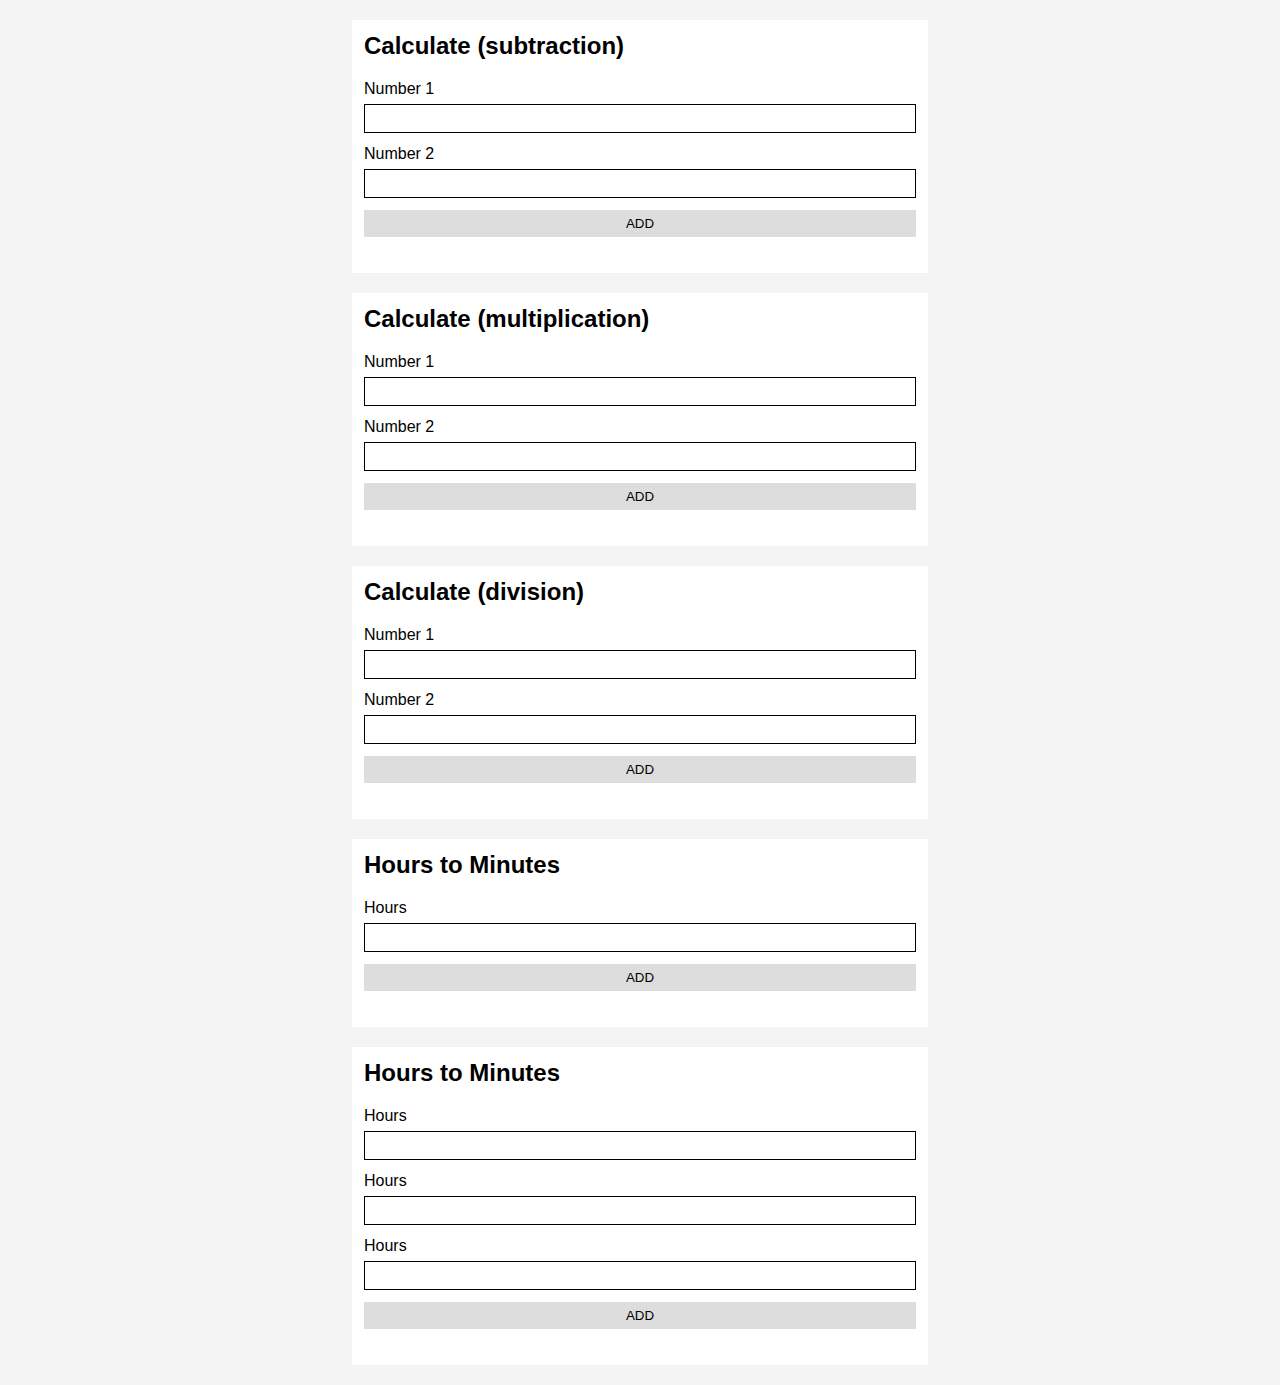
<file: HW_04.12/index.html>
<!DOCTYPE html>
<html lang="en">
<head>
    <meta charset="UTF-8">
    <meta name="viewport" content="width=device-width, initial-scale=1.0">
    <title>Document</title>
    <link rel="stylesheet" href="./css/style.css">
</head>
<body>
      <!----------------- Задание 1 ---------------------------->

  <section class="container">
    <h2 class="title">Calculate (subtraction)</h2>

    <div class="form">
      <div class="form__item">
        <label for="">Number 1</label>
        <input type="text" class="form__input input-1" />
      </div>
      <div class="form__item">
        <label for="">Number 2</label>
        <input type="text" class="form__input input-2" />
      </div>
      <button class="btn" onclick="subtract()">ADD</button>
    </div>

    <h3 class="result result-3"></h3>
  </section>

  <!----------------- Задание 2 ---------------------------->

  <section class="container">
    <h2 class="title">Calculate (multiplication)</h2>

    <div class="form">
      <div class="form__item">
        <label for="">Number 1</label>
        <input type="text" class="form__input input-3" />
      </div>
      <div class="form__item">
        <label for="">Number 2</label>
        <input type="text" class="form__input input-4" />
      </div>
      <button class="btn" onclick="multiply()">ADD</button>
    </div>

    <h3 class="result result-3"></h3>
  </section>

  <!----------------- Задание 3 ---------------------------->

  <section class="container">
    <h2 class="title">Calculate (division)</h2>

    <div class="form">
      <div class="form__item">
        <label for="">Number 1</label>
        <input type="text" class="form__input input-5" />
      </div>
      <div class="form__item">
        <label for="">Number 2</label>
        <input type="text" class="form__input input-6" />
      </div>
      <button class="btn" onclick="divide()">ADD</button>
    </div>

    <h3 class="result result-3"></h3>
  </section>

  <!----------------- Задание 4 ---------------------------->

  <section class="container">
    <h2 class="title">Hours to Minutes</h2>

    <div class="form">
      <div class="form__item">
        <label for="">Hours</label>
        <input type="text" class="form__input input" />
      </div>
      <button class="btn" onclick="getMinutes()">ADD</button>
    </div>

    <h3 class="result result-3"></h3>
  </section>

  <!----------------- Задание 5 ---------------------------->

  <section class="container">
    <h2 class="title">Hours to Minutes</h2>

    <div class="form">
      <div class="form__item">
        <label for="">Hours</label>
        <input type="text" class="form__input input-7" />
      </div>
      <div class="form__item">
        <label for="">Hours</label>
        <input type="text" class="form__input input-8" />
      </div>
      <div class="form__item">
        <label for="">Hours</label>
        <input type="text" class="form__input input-9" />
      </div>
      <button class="btn" onclick="calculateAverage()">ADD</button>
    </div>

    <h3 class="result result-3"></h3>
  </section>

    <script src="./script/script.js"></script>
</body>
</html>
</file>
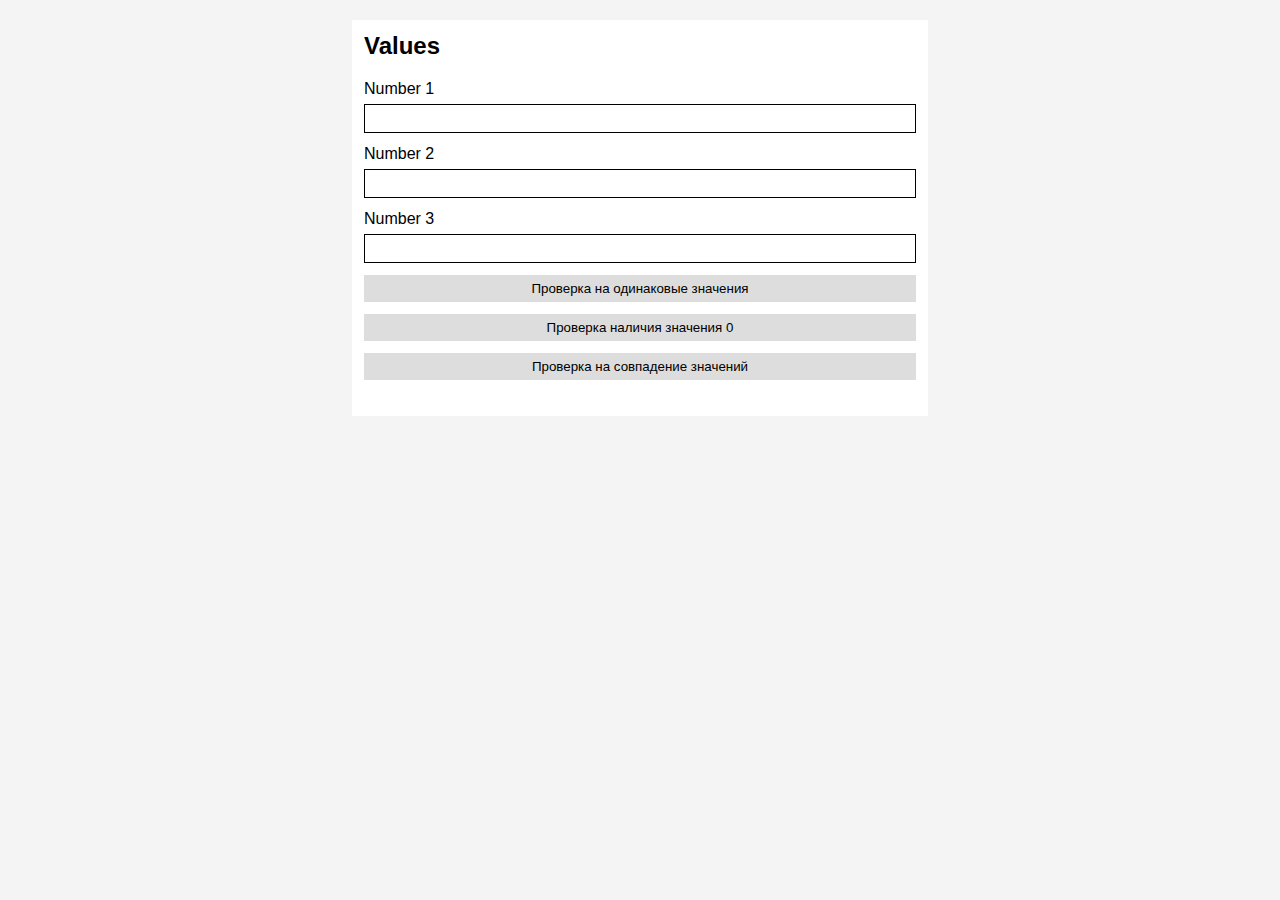
<file: HW_06.12/index.html>
<!DOCTYPE html>
<html lang="en">
	<head>
		<meta charset="UTF-8" />
		<meta name="viewport" content="width=device-width, initial-scale=1.0" />
		<title>Document</title>
		<link rel="stylesheet" href="./css/style.css" />
	</head>
	<body>
		<section class="container">
			<h2 class="title">Values</h2>

			<div class="form">
				<div class="form__item">
					<label>Number 1</label>
					<input type="text" class="form__input input-1" />
				</div>

				<div class="form__item">
					<label>Number 2</label>
					<input type="text" class="form__input input-2" />
				</div>

				<div class="form__item">
					<label>Number 3</label>
					<input type="text" class="form__input input-3" />
				</div>

				<button class="btn" onclick="checkEquality()">
					Проверка на одинаковые значения
				</button>
				<button class="btn" onclick="hasZero()">
					Проверка наличия значения 0
				</button>
				<button class="btn" onclick="sameOne()">
					Проверка на совпадение значений
				</button>
			</div>

			<h3 class="result result-3"></h3>
		</section>

		<script src="./script/script.js"></script>
	</body>
</html>
</file>
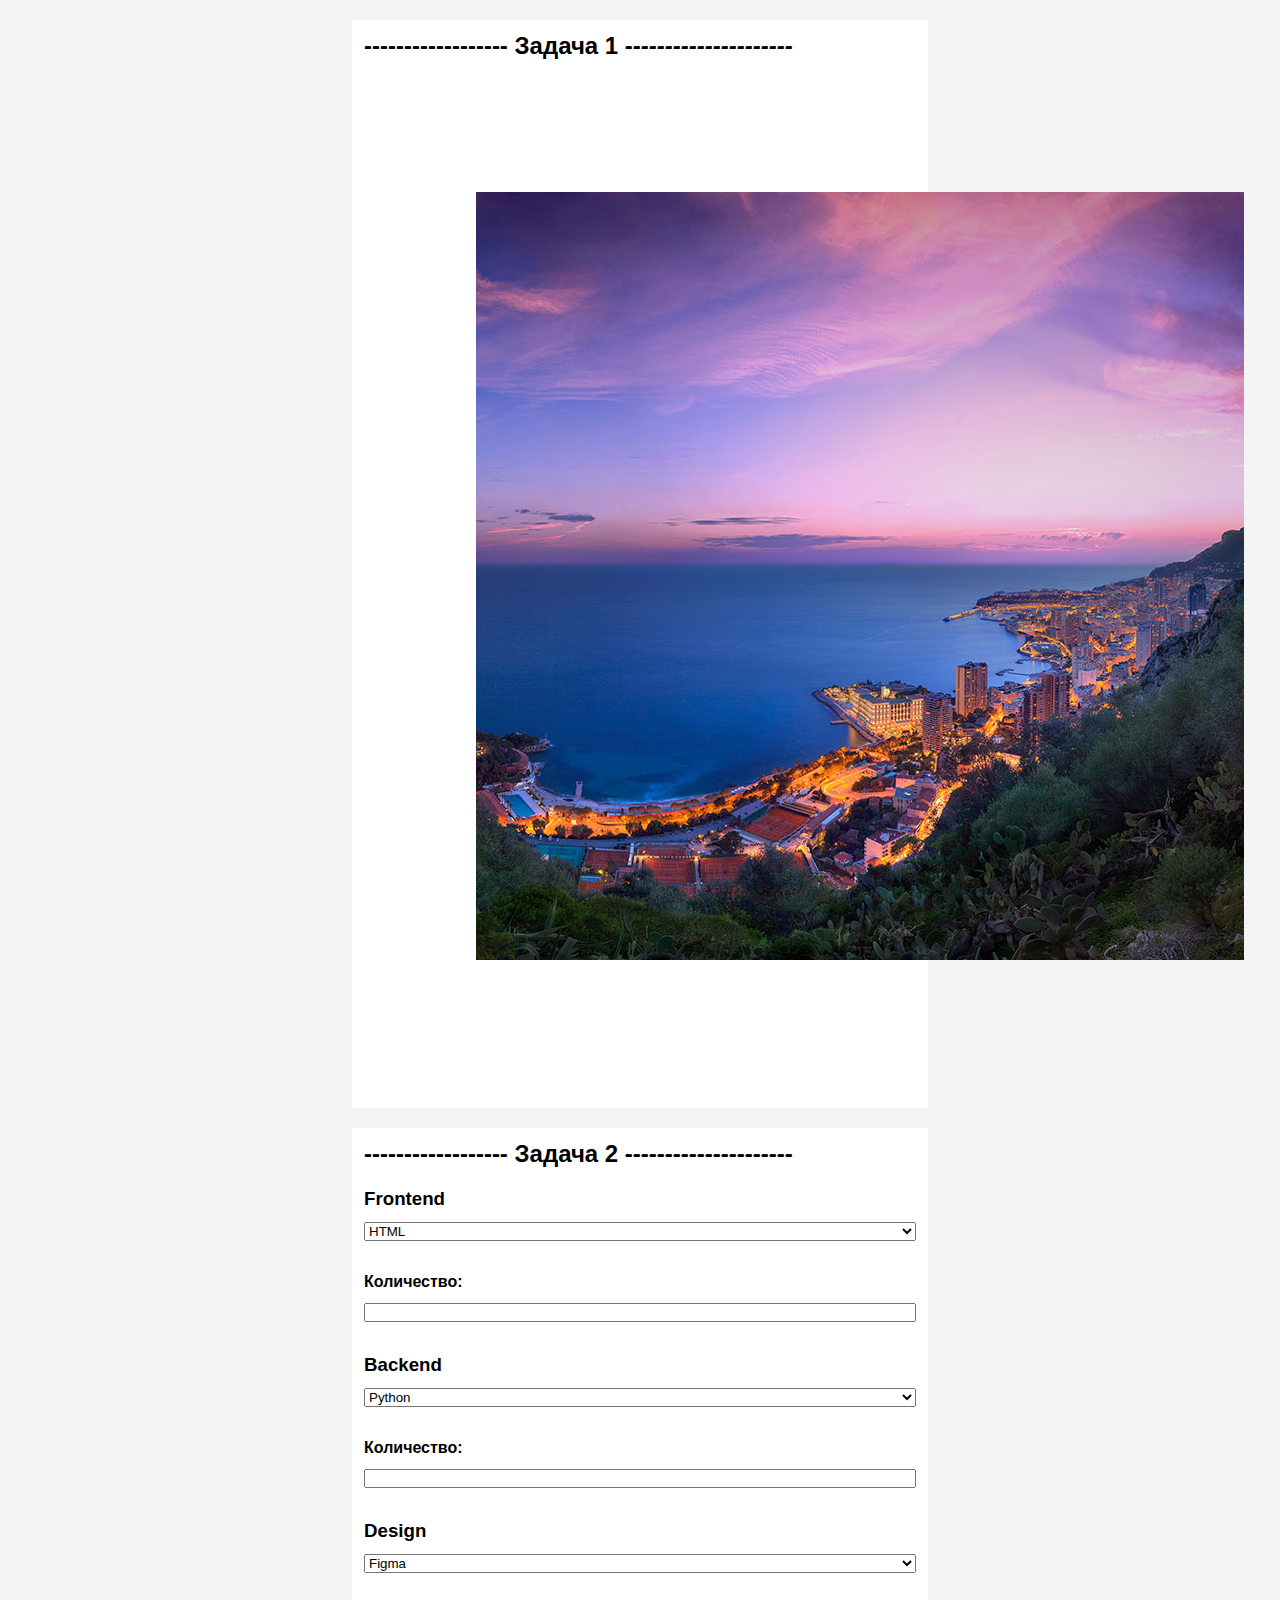
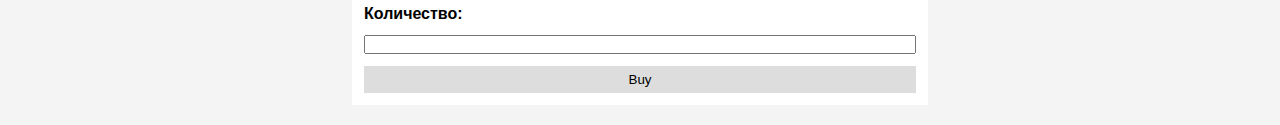
<file: HW_11.12/index.html>
<!DOCTYPE html>
<html lang="en">
	<head>
		<meta charset="UTF-8" />
		<meta name="viewport" content="width=device-width, initial-scale=1.0" />
		<title>Document</title>
		<link rel="stylesheet" href="./css/style.css" />
	</head>
	<body>
		<div class="container">
			<h2>------------------ Задача 1 ---------------------</h2>
			<div class="container">
				<img class="image" src="./img/23.jpg" onclick="zoom()" alt="" />
			</div>
		</div>
		<div class="container">
			<h2>------------------ Задача 2 ---------------------</h2>
			<form class="form" action="">
				<h3 class="title">Frontend</h3>
				<select class="frontPrice" name="" id="">
					<option value="1000">HTML</option>
					<option value="1500">CSS</option>
					<option value="1500">JavaScript</option>
				</select>
				<h4 class="title">Количество:</h4>
				<input class="frontQuantity" type="text" />

				<h3 class="title">Backend</h3>
				<select class="backPrice" name="" id="">
					<option value="1000">Python</option>
					<option value="1500">C#</option>
					<option value="3000">Java</option>
				</select>
				<h4 class="title">Количество:</h4>
				<input class="backQuantity" type="text" />

				<h3 class="title">Design</h3>
				<select class="designPrice" name="" id="">
					<option value="1000">Figma</option>
					<option value="1500">PHP</option>
					<option value="2000">Photoshop</option>
				</select>
				<h4 class="title">Количество:</h4>
				<input class="designQuantity" type="text" />

				
			<button class="btn" onclick="buy()">Buy</button>
                

			</form>
			<h4 class="totalPrice"></h4>
		</div>

		<script src="./script/script.js"></script>
	</body>
</html>
</file>
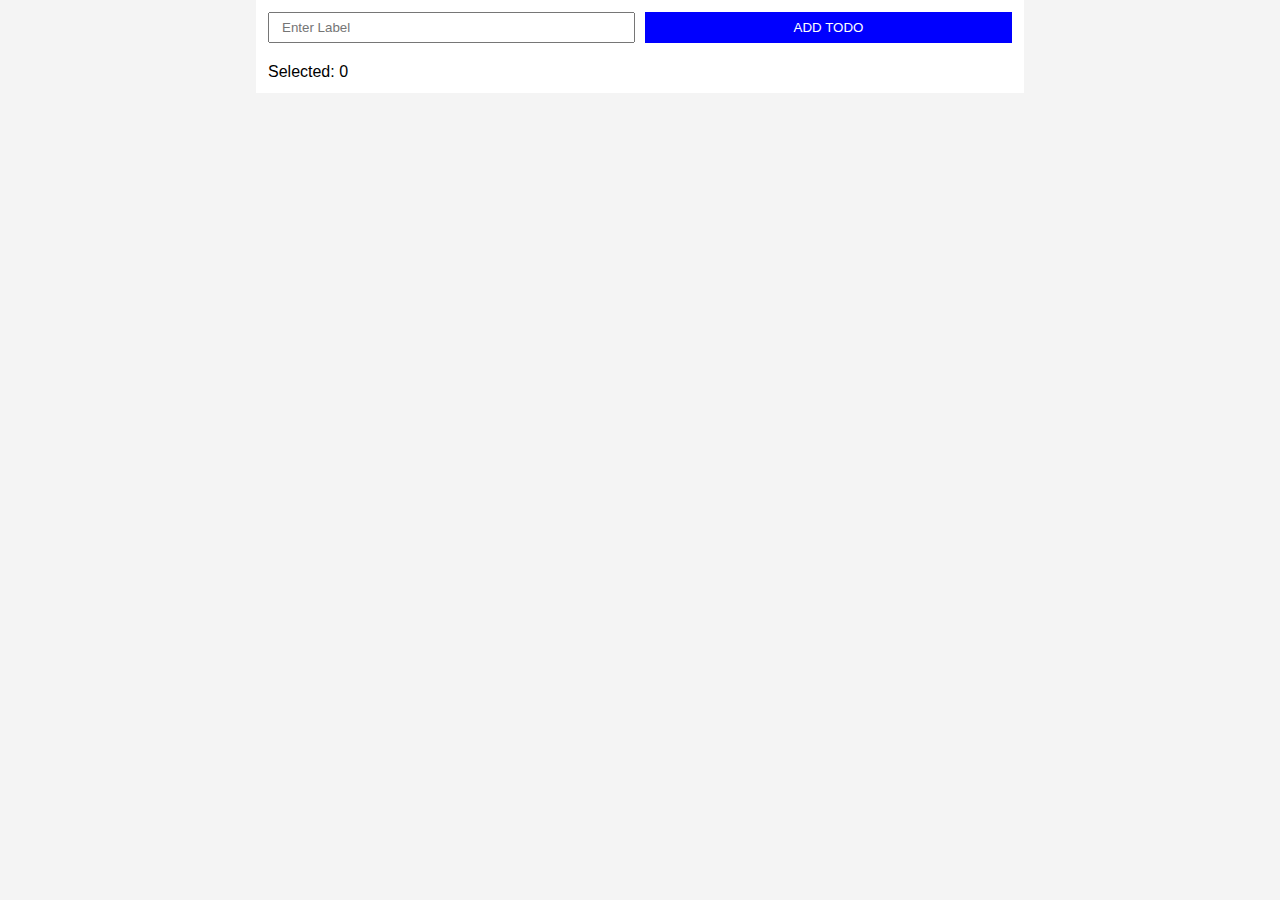
<file: HW_17.01/index.html>
<!DOCTYPE html>
<html lang="en">
<head>
    <meta charset="UTF-8">
    <meta name="viewport" content="width=device-width, initial-scale=1.0">
    <title>Document</title>
    <link rel="stylesheet" href="./style.css">
</head>
<body>
    
    <div class="container">
        <section class="todo">
            <div class="todo__header">
                <input type="text" class="todo__label" placeholder="Enter Label">
                <button class="btn-add">ADD TODO</button>
            </div>

            <ul class="todo__list"></ul>
            <div class="todo__counter">Selected: <span class="counter">0</span></div>
        </section>
    </div>

    <script src="./script.js"></script>
</body>
</html>
</file>
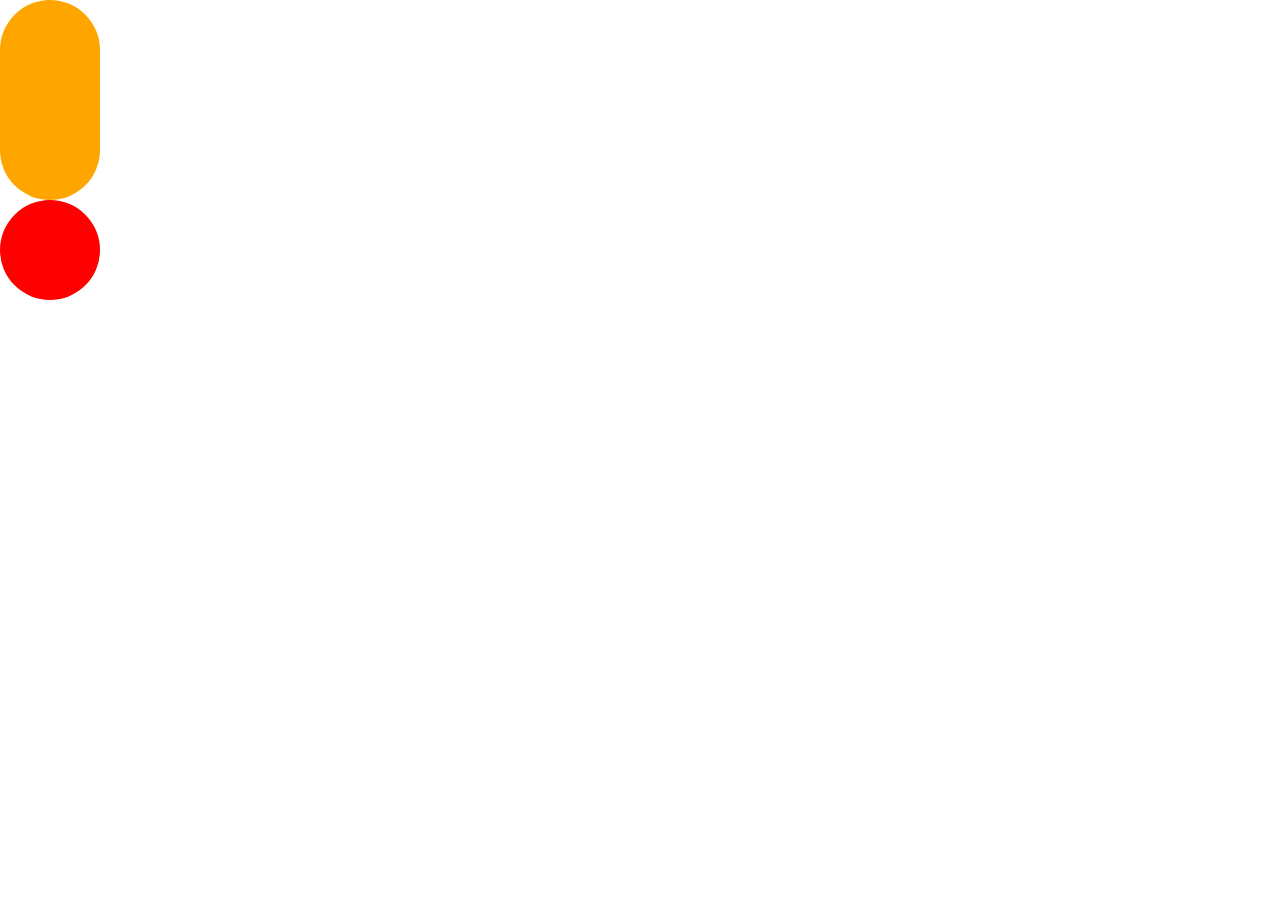
<file: HW_24.01/index.html>
<!DOCTYPE html>
<html lang="en">
<head>
    <meta charset="UTF-8">
    <meta name="viewport" content="width=device-width, initial-scale=1.0">
    <title>Document</title>
    <link rel="stylesheet" href="./style.css">
</head>
<body>
    <div class="container">
        <!-- <div class="shape circle"></div>
        <div class="shape rectangle"></div> -->
    </div>


    <script src="./script.js"></script>
</body>
</html>
</file>
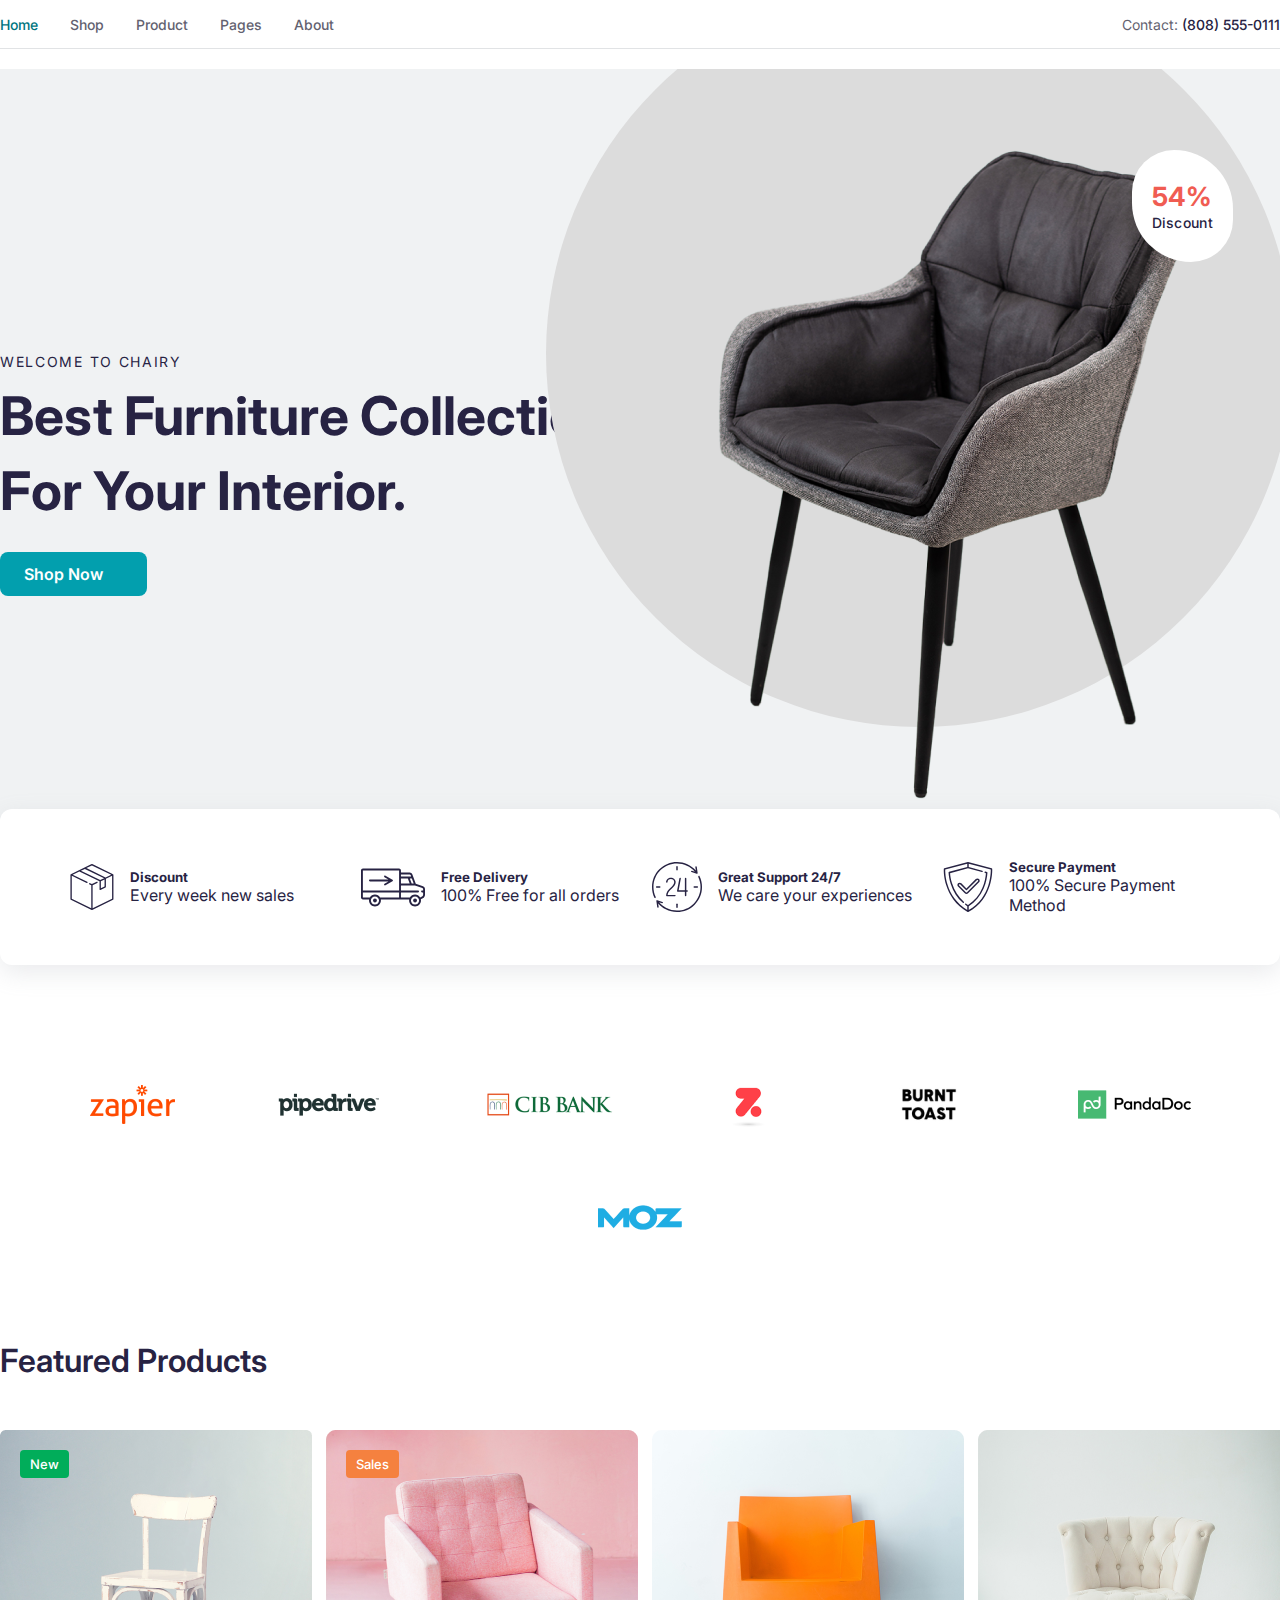
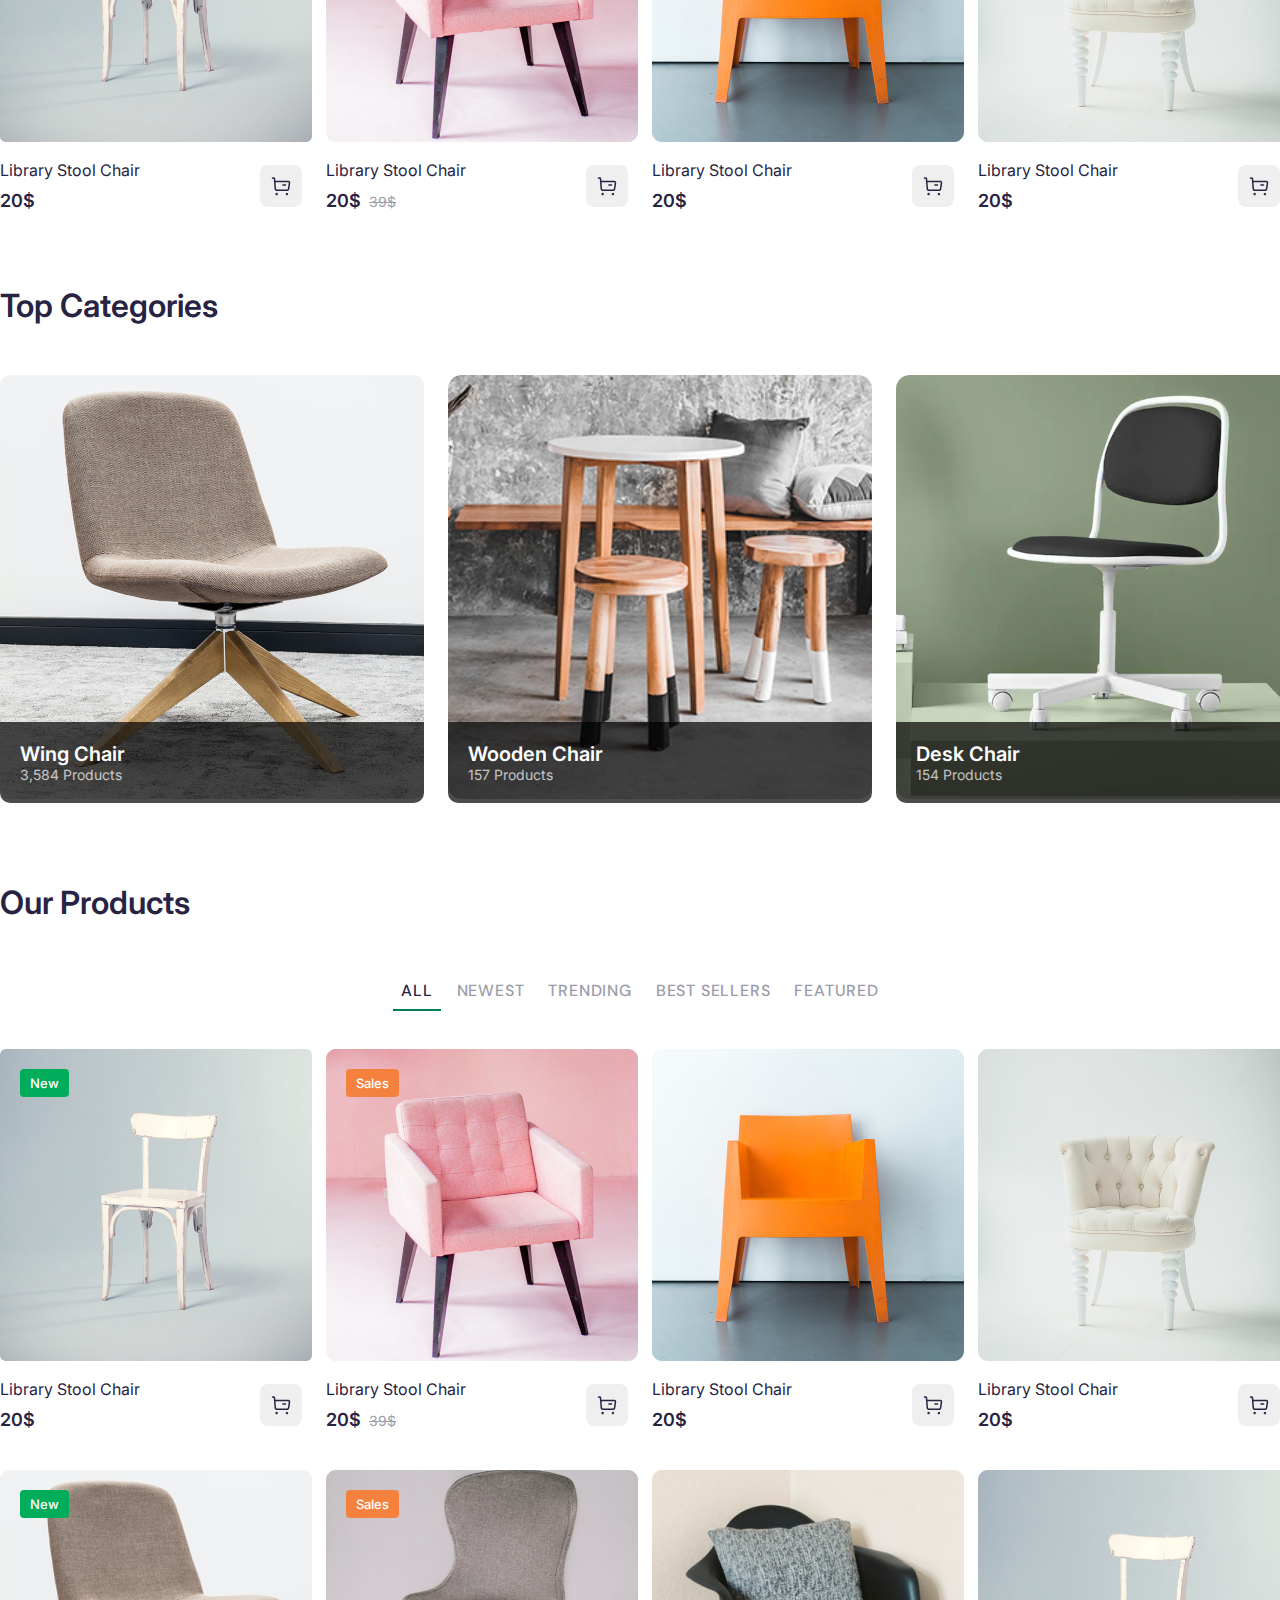
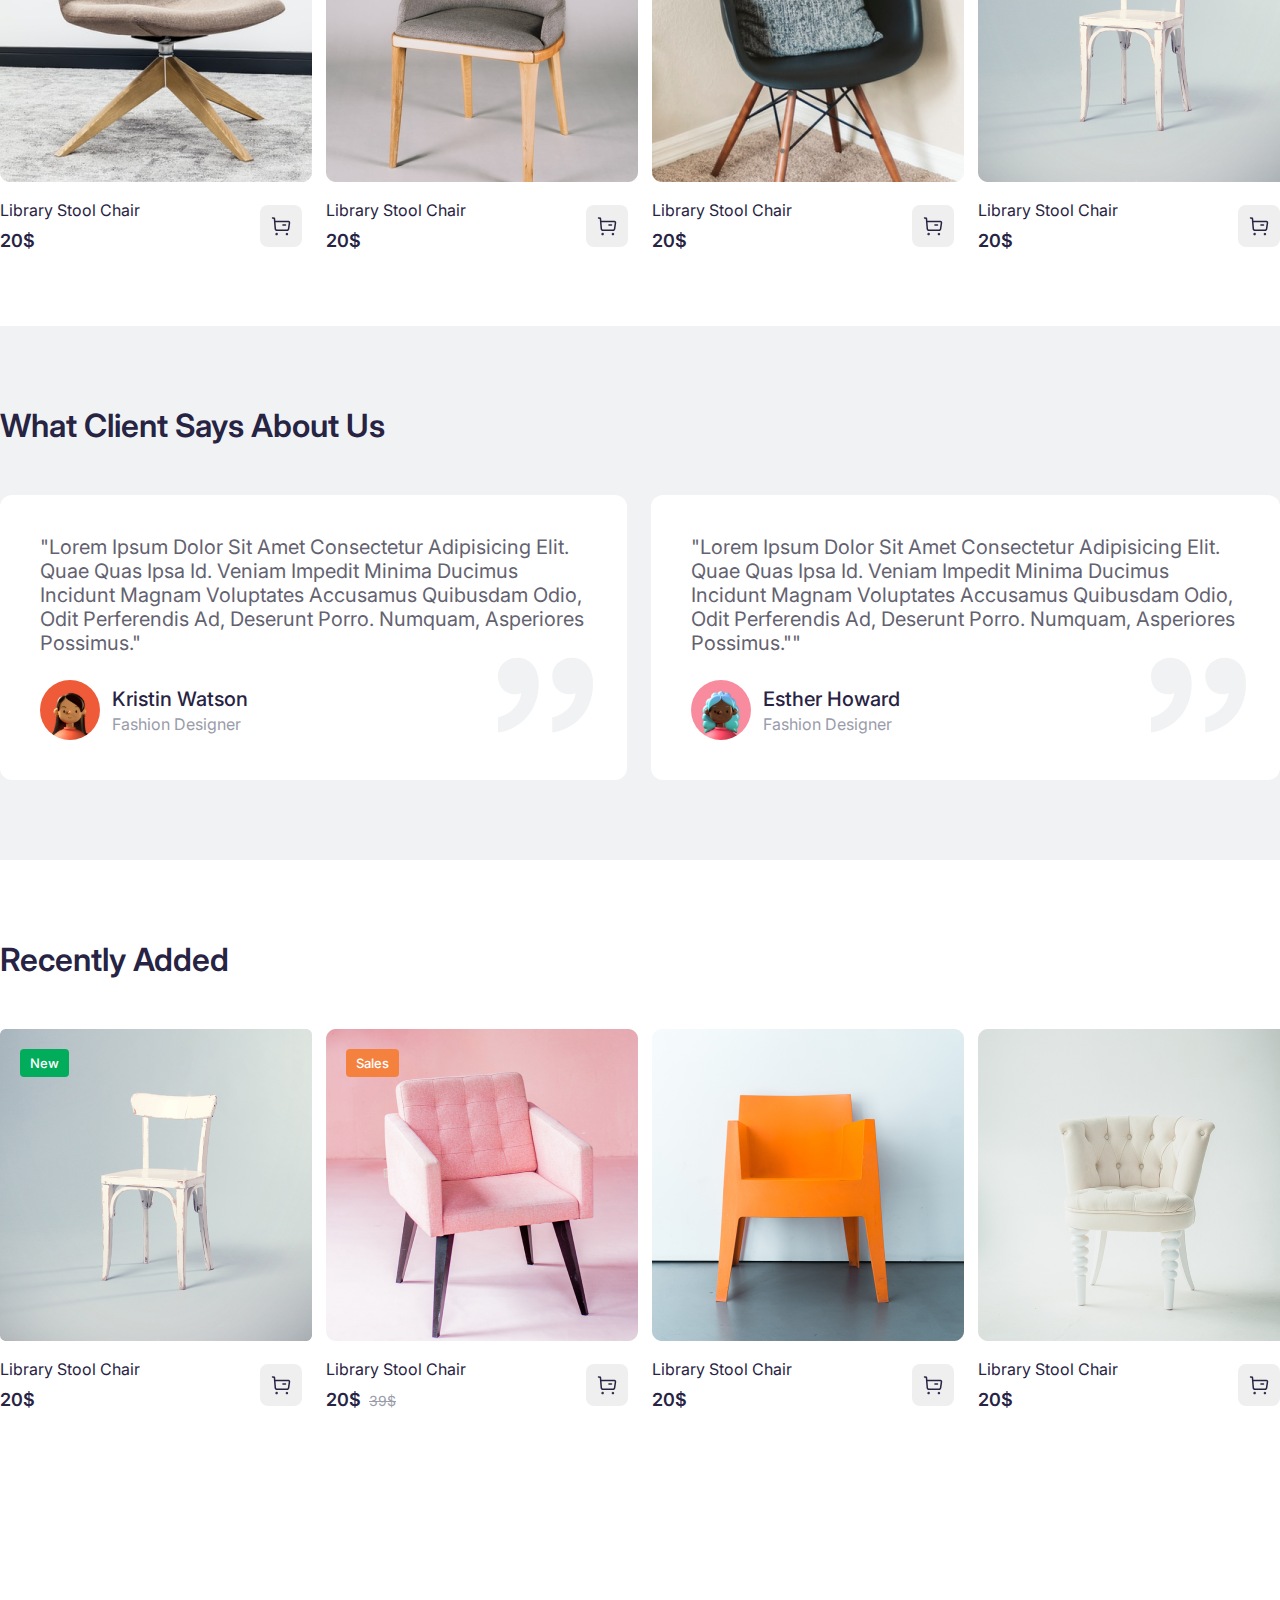
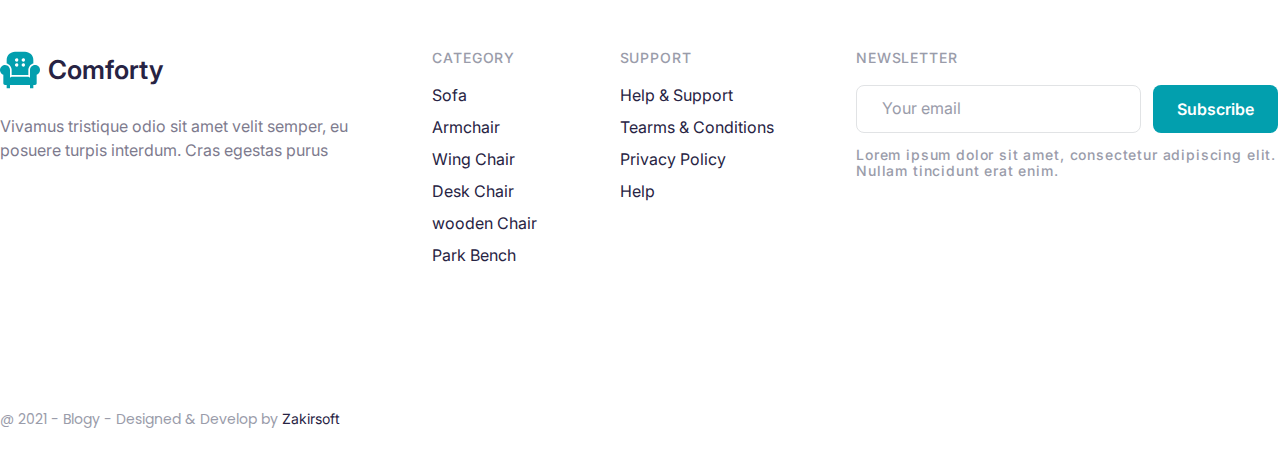
<file: project2Stuhl/index.html>
<!DOCTYPE html>
<html lang="en">
	<head>
		<meta charset="UTF-8" />
		<meta name="viewport" content="width=device-width, initial-scale=1.0" />
		<title>Practice 3</title>
		<link
			rel="stylesheet"
			href="https://cdnjs.cloudflare.com/ajax/libs/font-awesome/6.4.2/css/all.min.css"
			integrity="sha512-z3gLpd7yknf1YoNbCzqRKc4qyor8gaKU1qmn+CShxbuBusANI9QpRohGBreCFkKxLhei6S9CQXFEbbKuqLg0DA=="
			crossorigin="anonymous"
			referrerpolicy="no-referrer"
		/>
		<link rel="preconnect" href="https://fonts.googleapis.com" />
		<link rel="preconnect" href="https://fonts.gstatic.com" crossorigin />
		<link
			href="https://fonts.googleapis.com/css2?family=DM+Sans:opsz,wght@9..40,500&display=swap"
			rel="stylesheet"
		/>
		<link rel="preconnect" href="https://fonts.googleapis.com" />
		<link rel="preconnect" href="https://fonts.gstatic.com" crossorigin />
		<link
			href="https://fonts.googleapis.com/css2?family=Poppins&display=swap"
			rel="stylesheet"
		/>
		<link rel="stylesheet" href="./css/style.css" />
	</head>
	<!-- https://www.figma.com/file/hhpf0zs9Kgz7zmgcQVhWHc/Figma-Lesson-1-(Copy)-(Copy)?node-id=1%3A144&mode=dev-->
	<body>
		<!-- ------Navbar------ -->
		<nav class="navbar">
			<div class="container">
				<div class="navbar__content">
					<div class="dropdown-menu">
						<div class="dropdown-menu__label">
							<i class="fa-solid fa-bars"></i>
						</div>
						<ul class="dropdown-menu__content">
							<li>
								<a href="#" class="navbar__link navbar__link-active">Home</a>
							</li>
							<li><a href="#" class="navbar__link">Shop</a></li>
							<li><a href="#" class="navbar__link">Product</a></li>
							<li><a href="#" class="navbar__link">Pages</a></li>
							<li><a href="#" class="navbar__link">About</a></li>
						</ul>
					</div>

					<p class="navbar__contact">
						<span>Contact:</span>
						<a href="tel:8085550111">(808) 555-0111</a>
					</p>
				</div>
			</div>
		</nav>
		<!-- ---------Header---------- -->
		<header class="header">
			<div class="container">
				<div class="header__content">
					<div class="header__left item">
						<p>Welcome to chairy</p>
						<h1 class="header__title">
							Best Furniture Collection for your interior.
						</h1>
						<button class="btn color_btn_header">
							Shop now
							<i class="fa-solid fa-arrow-right-long" style="color: #fff;"></i>
						</button>
					</div>
					<div class="header__right item">
						<div class="gallery">
							<img src="./img/product-1.png" alt="chairy" />

							<div class="gallery__sale">
								<div>
									<h6>54%</h6>
									<span>Discount</span>
								</div>
							</div>
						</div>
					</div>
				</div>
			</div>
		</header>

		<main>
			<!-- ------Container Info------ -->
			<div class="container">
				<!-- .info>.item*4>img+div>h5{Title}+p{discription} -->
				<div class="info">
					<div class="item">
						<img src="./img/icons/box.svg" alt="" />
						<div>
							<h5>Discount</h5>
							<p>Every week new sales</p>
						</div>
					</div>
					<div class="item">
						<img src="./img/icons/truck.svg" alt="" />
						<div>
							<h5>Free Delivery</h5>
							<p>100% Free for all orders</p>
						</div>
					</div>
					<div class="item">
						<img src="./img/icons/hours.svg" alt="" />
						<div>
							<h5>Great Support 24/7</h5>
							<p>We care your experiences</p>
						</div>
					</div>
					<div class="item">
						<img src="./img/icons/secure.svg" alt="" />
						<div>
							<h5>Secure Payment</h5>
							<p>100% Secure Payment Method</p>
						</div>
					</div>
				</div>
			</div>
			<!-- ----------Container Partners-------- -->
			<div class="container container_partners">
				<img src="./img/patners/Logo.png" alt="" />
				<img src="./img/patners/Logo_1.png" alt="" />
				<img src="./img/patners/Logo_2.png" alt="" />
				<img src="./img/patners/Logo_3.png" alt="" />
				<img src="./img/patners/Logo_4.png" alt="" />
				<img src="./img/patners/Logo_5.png" alt="" />
				<img src="./img/patners/Logo_6.png" alt="" />
			</div>
			<!-- -------featured products--------- -->
			<div class="container products_container">
				<h2 class="title">Featured Products</h2>
				<div class="product_cards">
					<div class="product_card">
						<div class="new">
							<p>New</p>
						</div>
						<div class="like">
							<img src="./img/Heart.svg" alt="" />
						</div>
						<img src="./img/stuehle/Image.png" alt="" />
						<div class="info_product_card">
							<div class="text_product">
								<p>Library Stool Chair</p>
								<p>20$</p>
							</div>
							<button class="btn btn_cart">
								<img src="./img/Cart.svg" alt="" />
							</button>
						</div>
					</div>
					<div class="product_card">
						<div class="new">
							<p>Sales</p>
						</div>
						<img src="./img/stuehle/Image(1).png" alt="" />
						<div class="info_product_card">
							<div class="text_product">
								<p>Library Stool Chair</p>
								<p>20$ <span class="discount">39$</span></p>
							</div>
							<button class="btn btn_cart">
								<img src="./img/Cart.svg" alt="" />
							</button>
						</div>
					</div>
					<div class="product_card">
						<img src="./img/stuehle/Image(2).png" alt="" />
						<div class="info_product_card">
							<div class="text_product">
								<p>Library Stool Chair</p>
								<p>20$</p>
							</div>
							<button class="btn btn_cart">
								<img src="./img/Cart.svg" alt="" />
							</button>
						</div>
					</div>
					<div class="product_card">
						<img src="./img/stuehle/Image(3).png" alt="" />
						<div class="info_product_card">
							<div class="text_product">
								<p>Library Stool Chair</p>
								<p>20$</p>
							</div>
							<button class="btn btn_cart">
								<img src="./img/Cart.svg" alt="" />
							</button>
						</div>
					</div>
				</div>
			</div>
			<!-- -------top categories--------- -->
			<div class="container container_top_categories">
				<h2 class="title">Top categories</h2>
				<div class="top_product_cards">
					<div class="top_product_card">
						<img src="./img/top_categories/Image1.svg" alt="" />
						<div class="top_product_text">
							<p>Wing Chair</p>
							<p>3,584 Products</p>
						</div>
					</div>
					<div class="top_product_card">
						<img src="./img/top_categories/Image2.svg" alt="" />
						<div class="top_product_text">
							<p>Wooden Chair</p>
							<p>157 Products</p>
						</div>
					</div>
					<div class="top_product_card">
						<img src="./img/top_categories/Image3.svg" alt="" />
						<div class="top_product_text">
							<p>Desk Chair</p>
							<p>154 Products</p>
						</div>
					</div>
				</div>
			</div>
			<!-- --------------Our Products------------------ -->
			<div class="products_container">
				<h2 class="title">Our Products</h2>
				<ul class="list">
					<li><a class="link_nav active" href="">all</a></li>
					<li><a class="link_nav" href="">newest</a></li>
					<li><a class="link_nav" href="">trending</a></li>
					<li><a class="link_nav" href="">best sellers</a></li>
					<li><a class="link_nav" href="">featured</a></li>
				</ul>
				<div class="product_cards products_gap">
					<div class="product_card">
						<div class="new">
							<p>New</p>
						</div>
						<div class="like">
							<img src="./img/Heart.svg" alt="" />
						</div>
						<img src="./img/stuehle/Image.png" alt="" />
						<div class="info_product_card">
							<div class="text_product">
								<p>Library Stool Chair</p>
								<p>20$</p>
							</div>
							<button class="btn btn_cart">
								<img src="./img/Cart.svg" alt="" />
							</button>
						</div>
					</div>
					<div class="product_card">
						<div class="new">
							<p>Sales</p>
						</div>
						<img src="./img/stuehle/Image(1).png" alt="" />
						<div class="info_product_card">
							<div class="text_product">
								<p>Library Stool Chair</p>
								<p>20$ <span class="discount">39$</span></p>
							</div>
							<button class="btn btn_cart">
								<img src="./img/Cart.svg" alt="" />
							</button>
						</div>
					</div>
					<div class="product_card">
						<img src="./img/stuehle/Image(2).png" alt="" />
						<div class="info_product_card">
							<div class="text_product">
								<p>Library Stool Chair</p>
								<p>20$</p>
							</div>
							<button class="btn btn_cart">
								<img src="./img/Cart.svg" alt="" />
							</button>
						</div>
					</div>
					<div class="product_card">
						<img src="./img/stuehle/Image(3).png" alt="" />
						<div class="info_product_card">
							<div class="text_product">
								<p>Library Stool Chair</p>
								<p>20$</p>
							</div>
							<button class="btn btn_cart">
								<img src="./img/Cart.svg" alt="" />
							</button>
						</div>
					</div>
					<div class="product_card">
						<div class="new">
							<p>New</p>
						</div>
						<img src="./img/our_products/Image5.png" alt="" />
						<div class="info_product_card">
							<div class="text_product">
								<p>Library Stool Chair</p>
								<p>20$</p>
							</div>
							<button class="btn btn_cart">
								<img src="./img/Cart.svg" alt="" />
							</button>
						</div>
					</div>
					<div class="product_card">
						<div class="new">
							<p>Sales</p>
						</div>
						<img src="./img/our_products/Image6.png" alt="" />
						<div class="info_product_card">
							<div class="text_product">
								<p>Library Stool Chair</p>
								<p>20$</p>
							</div>
							<button class="btn btn_cart">
								<img src="./img/Cart.svg" alt="" />
							</button>
						</div>
					</div>
					<div class="product_card">
						<img src="./img/our_products/Image7.png" alt="" />
						<div class="info_product_card">
							<div class="text_product">
								<p>Library Stool Chair</p>
								<p>20$</p>
							</div>
							<button class="btn btn_cart">
								<img src="./img/Cart.svg" alt="" />
							</button>
						</div>
					</div>
					<div class="product_card">
						<img src="./img/our_products/Image8.png" alt="" />
						<div class="info_product_card">
							<div class="text_product">
								<p>Library Stool Chair</p>
								<p>20$</p>
							</div>
							<button class="btn btn_cart">
								<img src="./img/Cart.svg" alt="" />
							</button>
						</div>
					</div>
				</div>
			</div>
			<!-- ----------------What client says about us--------------------- -->
			<section class="post">
				<div class="products_container container_reviews">
					<h2 class="title">What client says about us</h2>
					<div class="container_user_reviews">
						<div class="container_feedback">
							<div class="user_feedback">
								<p>
									"Lorem ipsum dolor sit amet consectetur adipisicing elit. Quae
									quas ipsa id. Veniam impedit minima ducimus incidunt magnam
									voluptates accusamus quibusdam odio, odit perferendis ad,
									deserunt porro. Numquam, asperiores possimus."
								</p>
								<div class="container_user">
									<img src="./img/What_client_says/Img1.svg" alt="" />
									<div class="user_data">
										<p>Kristin Watson</p>
										<p>Fashion Designer</p>
									</div>
								</div>
							</div>
							<img
								class="quotes"
								src="./img/What_client_says/double_quotes.svg"
								alt=""
							/>
						</div>

						<div class="container_feedback">
							<div class="user_feedback">
								<p>
									"Lorem ipsum dolor sit amet consectetur adipisicing elit. Quae
									quas ipsa id. Veniam impedit minima ducimus incidunt magnam
									voluptates accusamus quibusdam odio, odit perferendis ad,
									deserunt porro. Numquam, asperiores possimus.""
								</p>
								<div class="container_user">
									<img src="./img/What_client_says/Img2.svg" alt="" />
									<div class="user_data">
										<p>Esther Howard</p>
										<p>Fashion Designer</p>
									</div>
								</div>
							</div>
							<img
								class="quotes"
								src="./img/What_client_says/double_quotes.svg"
								alt=""
							/>
						</div>
					</div>
				</div>
			</section>
			<!-- ---------------Recently Added----------------- -->
			<div class="container products_container">
				<h2 class="title">Recently Added</h2>
				<div class="product_cards">
					<div class="product_card">
						<div class="new">
							<p>New</p>
						</div>
						<div class="like">
							<img src="./img/Heart.svg" alt="" />
						</div>
						<img src="./img/stuehle/Image.png" alt="" />
						<div class="info_product_card">
							<div class="text_product">
								<p>Library Stool Chair</p>
								<p>20$</p>
							</div>
							<button class="btn btn_cart">
								<img src="./img/Cart.svg" alt="" />
							</button>
						</div>
					</div>
					<div class="product_card">
						<div class="new">
							<p>Sales</p>
						</div>
						<img src="./img/stuehle/Image(1).png" alt="" />
						<div class="info_product_card">
							<div class="text_product">
								<p>Library Stool Chair</p>
								<p>20$ <span class="discount">39$</span></p>
							</div>
							<button class="btn btn_cart">
								<img src="./img/Cart.svg" alt="" />
							</button>
						</div>
					</div>
					<div class="product_card">
						<img src="./img/stuehle/Image(2).png" alt="" />
						<div class="info_product_card">
							<div class="text_product">
								<p>Library Stool Chair</p>
								<p>20$</p>
							</div>
							<button class="btn btn_cart">
								<img src="./img/Cart.svg" alt="" />
							</button>
						</div>
					</div>
					<div class="product_card">
						<img src="./img/stuehle/Image(3).png" alt="" />
						<div class="info_product_card">
							<div class="text_product">
								<p>Library Stool Chair</p>
								<p>20$</p>
							</div>
							<button class="btn btn_cart">
								<img src="./img/Cart.svg" alt="" />
							</button>
						</div>
					</div>
				</div>
			</div>
			<!-- -------------Container Comforty--------------->
			<section class="section-padding">
				<div class="container container-margin">
					<div class="flex__cards">
						<div class="container__logo">
							<div class="chairy">
								<img src="./img/comforty.svg" alt="" />
								<h3 class="title title__comforty">Comforty</h3>
							</div>

							<p class="text__chairy">
								Vivamus tristique odio sit amet velit semper, eu posuere turpis
								interdum. Cras egestas purus
							</p>
							<div class="social-list">
								<a href="" class="social-link"
									><i class="fa-brands fa-facebook"></i
								></a>
								<a href="" class="social-link"
									><i class="fa-brands fa-twitter"></i
								></a>
								<a href="" class="social-link"
									><i class="fa-brands fa-instagram"></i
								></a>
								<a href="" class="social-link"
									><i class="fa-brands fa-pinterest"></i
								></a>
								<a href="" class="social-link"
									><i class="fa-brands fa-youtube"></i
								></a>
							</div>
						</div>
						<div class="container__flex">
							<p class="subtitle">Category</p>
							<ul class="list__comforty">
								<li><a href="">Sofa</a></li>
								<li><a href="">Armchair</a></li>
								<li><a href="">Wing Chair</a></li>
								<li><a href="">Desk Chair</a></li>
								<li><a href="">wooden Chair</a></li>
								<li><a href="">Park Bench</a></li>
							</ul>
						</div>
						<div class="container__flex">
							<p class="subtitle">Support</p>
							<ul class="list__comforty">
								<li><a href="">Help & Support</a></li>
								<li><a href="">Tearms & Conditions</a></li>
								<li><a href="">Privacy Policy</a></li>
								<li><a href="">Help</a></li>
							</ul>
						</div>
						<div>
							<div class="container__flex">
								<p class="subtitle">Newsletter</p>
								<form>
									<input class="input" type="email" placeholder="Your email" />
									<button type="button" class="btn btn_color">Subscribe</button>
								</form>
							</div>
							<p class="subtitle text">
								Lorem ipsum dolor sit amet, consectetur adipiscing elit. Nullam
								tincidunt erat enim.
							</p>
						</div>
					</div>
				</div>
			</section>
		</main>
		<!------------Footer------------->
		<footer class="footer">
			<div class="container">
				<div class="flex-footer">
					<p class="footer__text">
						@ 2021 - Blogy - Designed & Develop by <span>Zakirsoft</span>
					</p>
					<div class="union">
						<i class="fa-brands fa-cc-mastercard"></i>
						<i class="fa-brands fa-cc-paypal"></i>
						<i class="fa-brands fa-cc-amex"></i>
						<i class="fa-brands fa-cc-visa"></i>
					</div>
				</div>
			</div>
		</footer>
	</body>
</html>
</file>
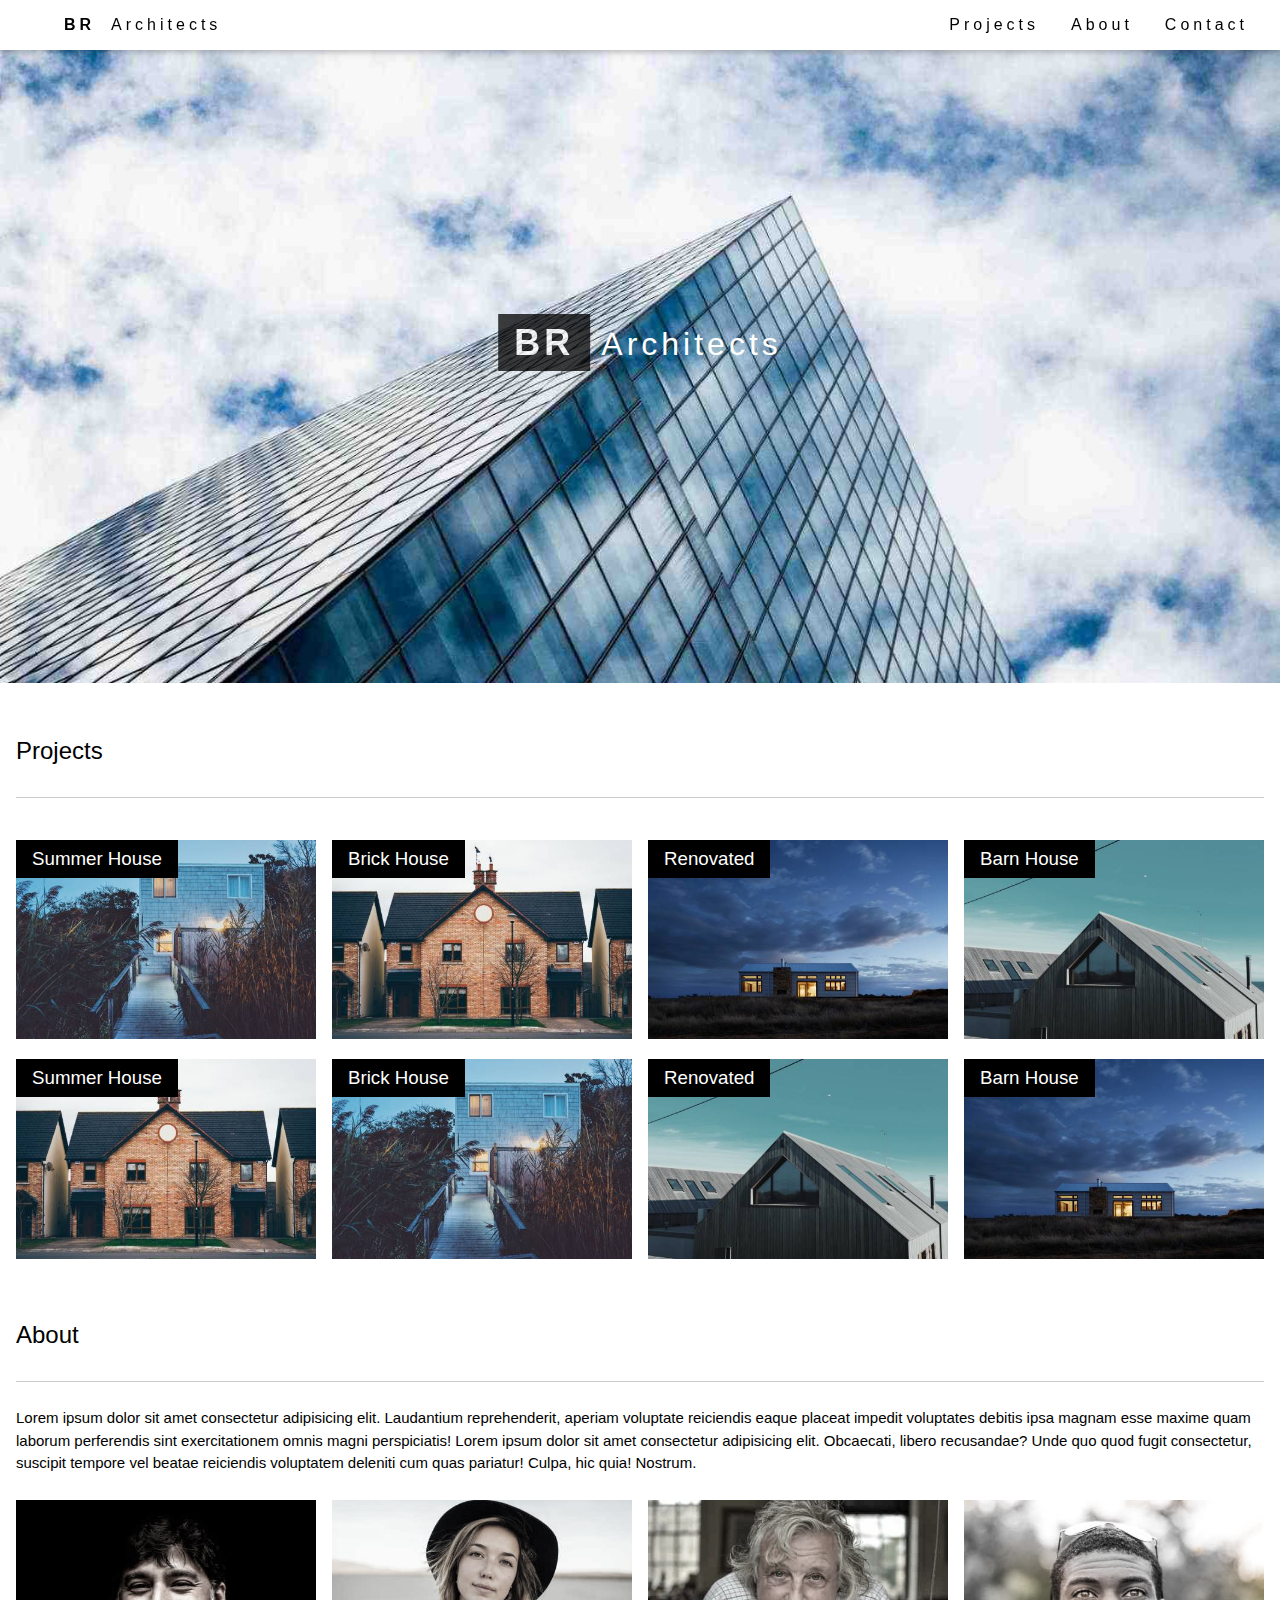
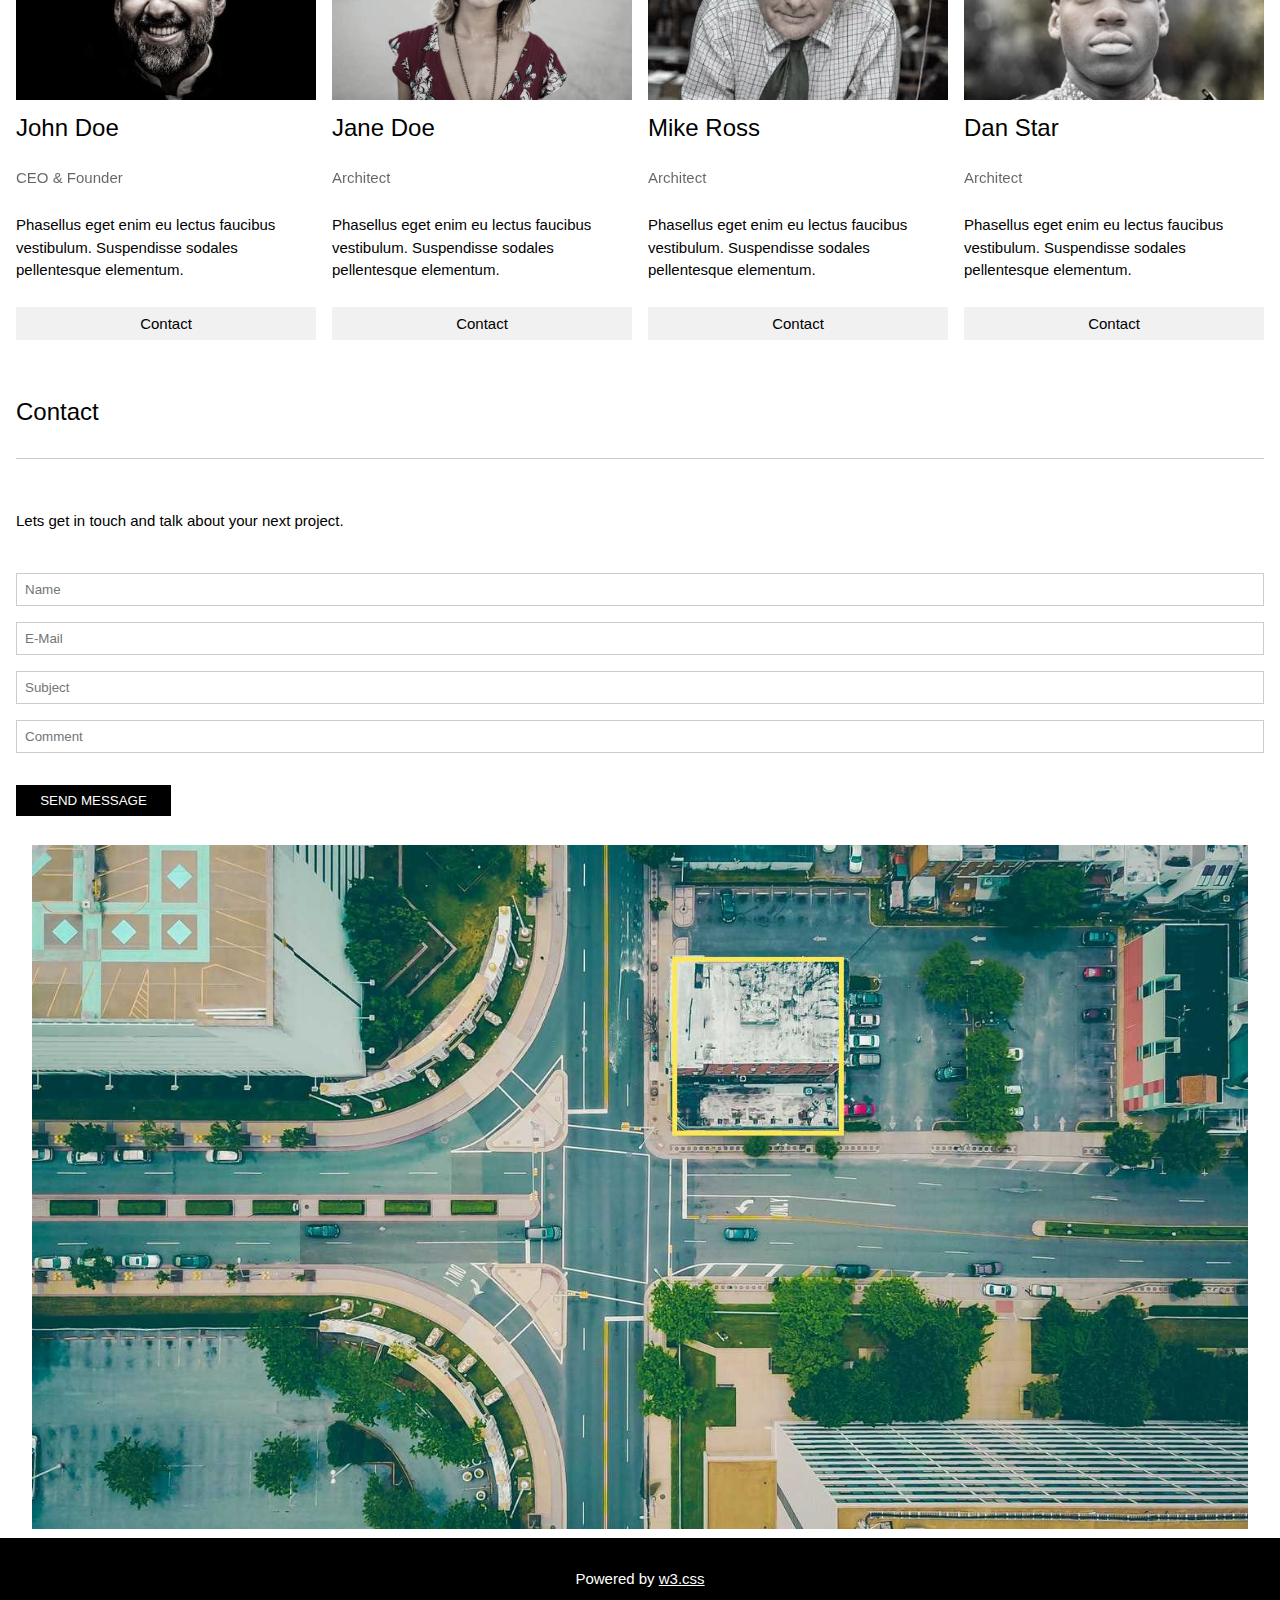
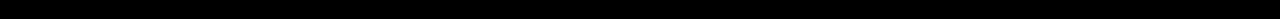
<file: ProjectArchitects/index.html>
<!DOCTYPE html>
<html lang="en">
  <head>
    <meta charset="UTF-8" />
    <meta name="viewport" content="width=device-width, initial-scale=1.0" />
    <title>Architects</title>
    <link rel="stylesheet" href="./style.css" />
  </head>
  <body>
    <nav>
      <div class="nav_title">
        <a class="nav-link" href="#home">
          <span class="nav_title_bold">BR</span>Architects
        </a>
      </div>

      <ul class="nav_menu">
        <li><a class="nav-link" href="#projects">Projects</a></li>
        <li><a class="nav-link" href="#about">About</a></li>
        <li><a class="nav-link" href="#contact">Contact</a></li>
      </ul>
    </nav>

    <!-- header>div>img+h1>span -->
    <header>
      <div class="slider">
        <img src="./Images/bg_architect.jpg" alt="" />
        <div class="header_logo">
          <h1 id="projects">
            <span class="header_logo_bold">BR</span>
            Architects
          </h1>
        </div>
      </div>
    </header>

    <main>
      <section>
        <div class="container">
          <h2 class="subtitle" id="projects">Projects</h2>

          <div class="project_content">

            <div class="project_card">
            <img  src="./Images/Haus/Haus1.jpg" alt="Summer House" >
            <h3 class="project_subtitle">Summer House</h3>
            </div>
                  
            <div class="project_card">
            <img src="./Images/Haus/Haus2.jpg" alt="Brick House" >
            <h3 class="project_subtitle">Brick House</h3>
            </div>

            <div class="project_card">
            <img src="./Images/Haus/Haus3.jpg" alt="Renovated" >
            <h3 class="project_subtitle">Renovated</h3>
            </div>
          
            <div class="project_card">
            <img src="./Images/Haus/Haus4.jpg" alt="Barn House" >
            <h3 class="project_subtitle">Barn House</h3>
            </div>

            <div class="project_card">
            <img src="./Images/Haus/Haus5.jpg" alt="Summer House" >
            <h3 class="project_subtitle">Summer House</h3>
            </div>
          
            <div class="project_card">
            <img src="./Images/Haus/Haus6.jpg" alt="Brick House" >
            <h3 class="project_subtitle">Brick House</h3>
            </div>
          
            <div class="project_card">
            <img src="./Images/Haus/Haus7.jpg" alt="Renovated" >
            <h3 class="project_subtitle">Renovated</h3>
            </div>
          
            <div class="project_card">
            <img src="./Images/Haus/Haus8.jpg" alt="Barn House" >
            <h3 class="project_subtitle">Barn House</h3>
            </div>

        </div>
      </section>

      <section>
        <div class="container">

        <h2 class="subtitle" id="about">About</h2>
        <p>Lorem ipsum dolor sit amet consectetur adipisicing elit. Laudantium reprehenderit, aperiam voluptate reiciendis eaque placeat impedit voluptates debitis ipsa magnam esse maxime quam laborum perferendis sint exercitationem omnis magni perspiciatis! Lorem ipsum dolor sit amet consectetur adipisicing elit. Obcaecati, libero recusandae? Unde quo quod fugit consectetur, suscipit tempore vel beatae reiciendis voluptatem deleniti cum quas pariatur! Culpa, hic quia! Nostrum.
        </p>
        <div class="about_content">

         <div class="about_card">
            <img src="./Images/Team/team1.jpg" alt="">
            <h3>John Doe</h3>
            <p class="vacancy">CEO & Founder</p>
            <p class="vacancy_info">
                Phasellus eget enim eu lectus faucibus vestibulum. Suspendisse sodales pellentesque elementum.
            </p>
            <button class="btn">Contact</button>
         </div>

         <div class="about_card">
            <img src="./Images/Team/team2.jpg" alt="">
            <h3>Jane Doe</h3>
            <p class="vacancy">Architect</p>
            <p>
                Phasellus eget enim eu lectus faucibus vestibulum. Suspendisse sodales pellentesque elementum.
            </p>
            <button class="btn">Contact</button>
         </div>

         <div class="about_card">
            <img src="./Images/Team/team3.jpg" alt="">
            <h3>Mike Ross</h3>
            <p class="vacancy">Architect</p>
            <p>
                Phasellus eget enim eu lectus faucibus vestibulum. Suspendisse sodales pellentesque elementum.
            </p>
            <button class="btn">Contact</button>
         </div>

         <div class="about_card">
            <img src="./Images/Team/team4.jpg" alt="">
            <h3>Dan Star</h3>
            <p class="vacancy">Architect</p>
            <p>
                Phasellus eget enim eu lectus faucibus vestibulum. Suspendisse sodales pellentesque elementum.
            </p>
            <button class="btn">Contact</button>
         </div>
        </div>
        </div>
      </section>

      <section>
        <div class="container container_contact">
            <h2 class="subtitle" id="contact">Contact</h2>
            <p>Lets get in touch and talk about your next project.</p>
            <input type="text" placeholder="Name">
            <input type="email" placeholder="E-Mail">
            <input type="text" placeholder="Subject">
            <input type="text" placeholder="Comment">
            <button class="form_btn" type="submit">Send message</button>
        </div>
      </section>

      <section>
        <div class="container_map">
            <img class="img_map" src="./Images/bg_map.jpg" alt="map">
        </div>
      </section>

    </main>

    <footer>
          <p class="container__footer">
            Powered by 
              <a href="https://www.w3schools.com/w3css/default.asp" 
                target="_blank">w3.css
              </a>
          </p>
    </footer>

  </body>
</html>
</file>
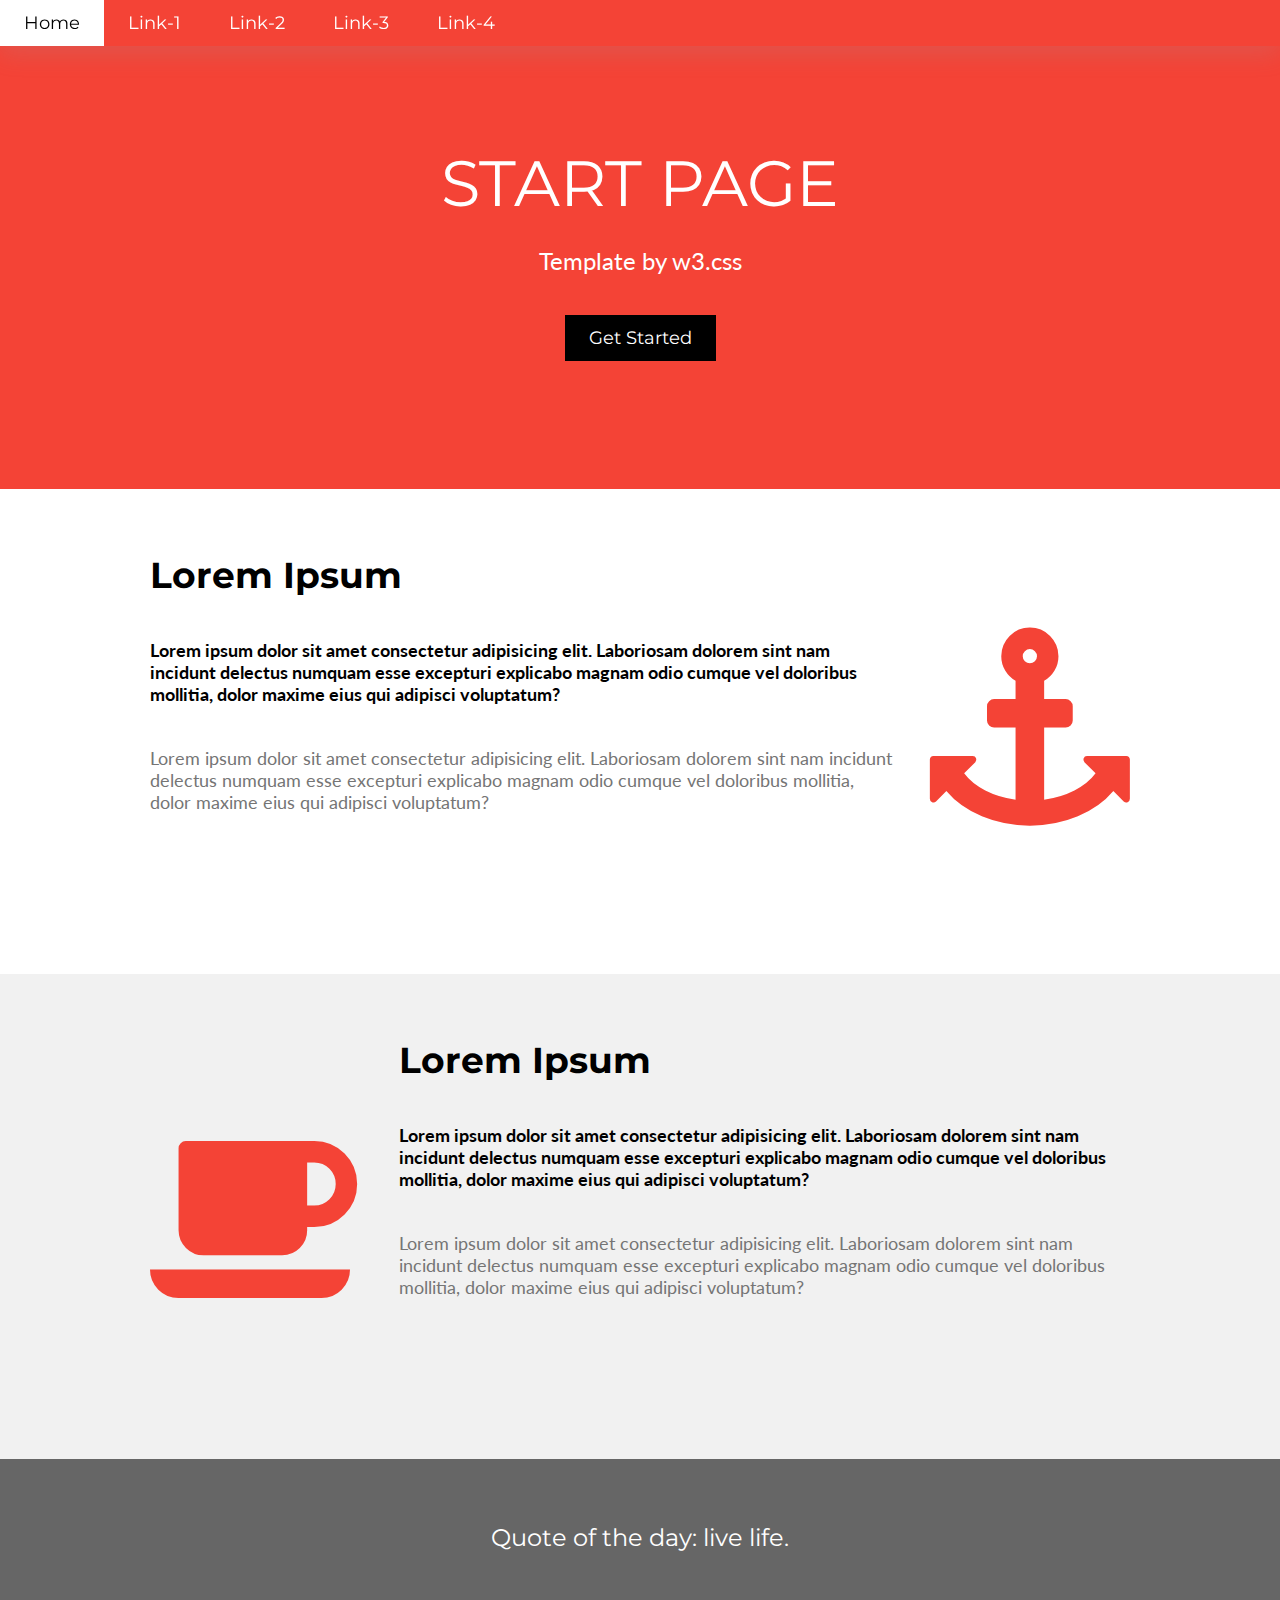
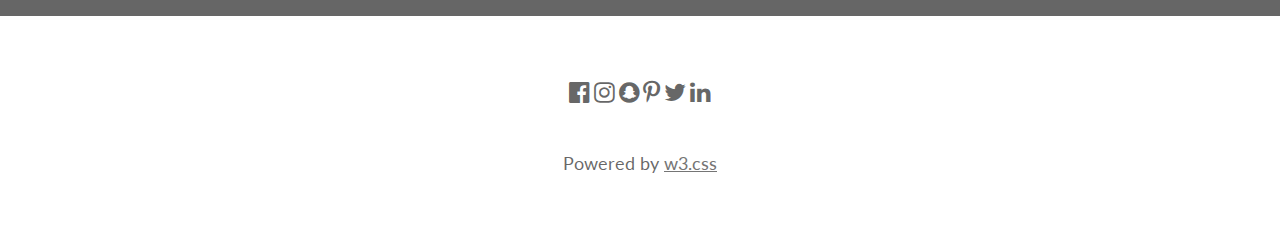
<file: projekt1Red/index.html>
<!DOCTYPE html>
<html lang="en">
  <head>
    <meta charset="UTF-8" />
    <meta name="viewport" content="width=device-width, initial-scale=1.0" />
    <title>Red</title>
    <link rel="stylesheet" href="https://fonts.googleapis.com/css?family=Montserrat">
    <link rel="stylesheet" href="https://fonts.googleapis.com/css?family=Lato">
    <link rel="stylesheet" href="https://cdnjs.cloudflare.com/ajax/libs/font-awesome/4.7.0/css/font-awesome.min.css">
    <link rel="stylesheet" href="./css/style.css" />
  </head>
  <body>
    <nav>
      <ul>
        <li><a href="index.html" class="active">Home</a></li>
        <li><a href="">Link-1</a></li>
        <li><a href="">Link-2</a></li>
        <li><a href="">Link-3</a></li>
        <li><a href="">Link-4</a></li>
      </ul>
    </nav>

    <header class="header">
      <h1 class="header__title">Start page</h1>
      <p class="header__text">Template by w3.css</p>
      <button class="header__button">Get Started</button>
    </header>

    <section class="lorem">
      <div class="container">
      <div class="content">
        <h2>Lorem Ipsum</h2>
        <h3 class="subtitle">
          Lorem ipsum dolor sit amet consectetur adipisicing elit. Laboriosam
          dolorem sint nam incidunt delectus numquam esse excepturi explicabo
          magnam odio cumque vel doloribus mollitia, dolor maxime eius qui
          adipisci voluptatum?
        </h3>
        <p>
            Lorem ipsum dolor sit amet consectetur adipisicing elit. Laboriosam
          dolorem sint nam incidunt delectus numquam esse excepturi explicabo
          magnam odio cumque vel doloribus mollitia, dolor maxime eius qui
          adipisci voluptatum?
        </p>
      </div>
      <div class="content__image">
        <i class="fa fa-anchor w3-padding-64 w3-text-red"></i>
      </div>
      </div>
    </section>

    <section class="lorem coffee_color">
        <div class="container coffee ">
        <div class="content">
            <h2>Lorem Ipsum</h2>
            <h3 class="subtitle"> Lorem ipsum dolor sit amet consectetur adipisicing elit. Laboriosam
              dolorem sint nam incidunt delectus numquam esse excepturi explicabo
              magnam odio cumque vel doloribus mollitia, dolor maxime eius qui
              adipisci voluptatum?
            </h3>
            <p> Lorem ipsum dolor sit amet consectetur adipisicing elit. Laboriosam
              dolorem sint nam incidunt delectus numquam esse excepturi explicabo
              magnam odio cumque vel doloribus mollitia, dolor maxime eius qui
              adipisci voluptatum?
            </p>
        </div>
        <div class="content__image">
          <i class="fa fa-coffee w3-padding-64 w3-text-red w3-margin-right"></i>
        </div>
      </div>
    </section>

    <section class="lorem bg_color">
        <h3>Quote of the day: live life.</h3>
    </section>

    <footer>
        <div class="container__footer">
          <i class="fa fa-facebook-official w3-hover-opacity"></i>
          <i class="fa fa-instagram w3-hover-opacity"></i>
          <i class="fa fa-snapchat w3-hover-opacity"></i>
          <i class="fa fa-pinterest-p w3-hover-opacity"></i>
          <i class="fa fa-twitter w3-hover-opacity"></i>
          <i class="fa fa-linkedin w3-hover-opacity"></i>
          <p>
            Powered by <a href="https://www.w3schools.com/w3css/default.asp" 
            target="_blank">w3.css</a>
          </p>
        </div>
    </footer>

    <!--.card>img+.card_overlay>button{ADD TO CART}  -->
    <!-- <div class="card">
        <img src="" alt="">
        <div class="card_overlay"><button>ADD TO CART</button></div>
    </div>  -->
    
  </body>
</html>
</file>
<file: HW_04.12/css/style.css>
* {
  padding: 0;
  margin: 0;
  box-sizing: border-box;
  font-family: sans-serif;
}

body {
  background-color: #f4f4f4;
}

.container {
  max-width: 576px;
  margin: 20px auto;
  background-color: #fff;
  padding: 12px;
}

.title {
  margin-bottom: 20px;
}

.form {
  display: flex;
  flex-direction: column;
  gap: 12px;
}

.form__item {
  display: flex;
  flex-direction: column;
  gap: 6px;
}

.form__item input {
  border: 1px solid #000;
  padding: 6px 12px;
}

.btn {
  padding: 6px 12px;
  border: none;
  background-color: #ddd;
}

.btn:hover {
  background-color: #000;
  color: #fff;
}

.result {
  padding: 12px 0;
  text-align: center;

  color: #d1e083;
}
</file>
<file: HW_06.12/css/style.css>
* {
  padding: 0;
  margin: 0;
  box-sizing: border-box;
  font-family: sans-serif;
}

body {
  background-color: #f4f4f4;
}

.container {
  max-width: 576px;
  margin: 20px auto;
  background-color: #fff;
  padding: 12px;
}

.title {
  margin-bottom: 20px;
}

.form {
  display: flex;
  flex-direction: column;
  gap: 12px;
}

.form__item {
  display: flex;
  flex-direction: column;
  gap: 6px;
}

.form__item input {
  border: 1px solid #000;
  padding: 6px 12px;
}

.btn {
  padding: 6px 12px;
  border: none;
  background-color: #ddd;
}

.btn:hover {
  background-color: #000;
  color: #fff;
}

.result {
  padding: 12px 0;
  text-align: center;

  color: #d1e083;
}
</file>
<file: HW_11.12/css/style.css>
* {
  padding: 0;
  margin: 0;
  box-sizing: border-box;
  font-family: sans-serif;
}

body {
  background-color: #f4f4f4;
}

.container > img {

  margin: 100px;
  background-color: #fff;
}

.container {
  max-width: 576px;
  margin: 20px auto;
  background-color: #fff;
  padding: 12px;
}

.form {
  display: flex;
  flex-direction: column;
  gap: 12px;
}
.title {
  margin-top: 20px;
 
}
.btn {
  padding: 6px 12px;
  border: none;
  background-color: #ddd;
}

.btn:hover {
  background-color: #000;
  color: #fff;
}
.result {
  padding: 12px 0;
  text-align: center;

  color: #d1e083;
}
</file>
<file: HW_17.01/style.css>
* {
  padding: 0;
  margin: 0;
  box-sizing: border-box;
  font-family: sans-serif;
}

body {
  background-color: #f4f4f4;
}


.container {
  max-width: 768px;
  margin: 0 auto;
}

.todo {
  background-color: #fff;
  padding: 12px;
}

.todo__header {
  display: grid;
  grid-template-columns: 2fr 2fr;
  gap: 10px;
  margin-bottom: 20px;
}

.todo__header input {
  padding: 6px 12px;
}

.todo__header button {
  padding: 6px 12px;
  border: none;
  background-color: blue;
  color: #fff;
}

.todo__list {
  list-style: none;
  display: flex;
  flex-direction: column;
  gap: 5px;
}

.todo__list li {
  padding: 6px 12px;
  background-color: #f9f9f9;
  display: flex;
  justify-content: space-between;
  align-items: center;
}

.todo__list li img {
  width: 100px;
  height: 100px;
  object-fit: cover;
  border-radius: 5px;
}

.todo__remove {
  padding: 6px 12px;
  border: none;
  background-color: #ddd;
}

.todo__remove:hover {
  background-color: #000;
  color: #fff;
}
</file>
<file: HW_24.01/style.css>
*{
    padding: 0;
    margin: 0;
    box-sizing: border-box;
    font-family: sans-serif;
}
.shape{
    width: 100px;
    height: 100px;
    background-color: red;
}
.circle{
    border-radius: 50%;
}
.rectangle{
    width: 200px;
}
</file>
<file: project2Stuhl/css/style.css>
@import url("https://fonts.googleapis.com/css2?family=Inter:wght@400;500;600;700&display=swap");

* {
	padding: 0;
	margin: 0;
	box-sizing: border-box;
	font-family: "Inter", sans-serif;
	color: #272343;
}

ul {
	list-style: none;
}

a {
	text-decoration: none;
}

.container {
	max-width: 1320px;
	margin: 0 auto;
}

.btn {
	color: #f0f2f3;
	/* background-color: #029FAE; */
	padding: 12px 24px;
	color: #fff;
	border-radius: 8px;
	text-transform: capitalize;
	border: none;
	font-size: 16px;
	font-weight: 600;

	display: flex;
	justify-content: space-between;
	align-items: center;
	gap: 20px;
}
.color_btn_header {
	background-color: #029fae;
}

.navbar {
	background: #fff;
	border-bottom: 1px solid #e1e3e5;
	padding: 14px 0;
}

.navbar__content {
	display: flex;
	justify-content: space-between;
	align-items: center;
}

.dropdown-menu__label {
	display: none;
	padding: 6px;
}

.dropdown-menu__label i {
	font-size: 24px;
}

.dropdown-menu__content {
	display: flex;
	gap: 32px;
}

.navbar__link {
	color: #636270;
	font-size: 14px;
	font-weight: 500;
}

.navbar__link-active {
	color: #007580;
}

.navbar__contact span {
	color: #636270;
	font-size: 14px;
}

.navbar__contact a {
	color: #272343;
	font-size: 14px;
	font-weight: 500;
}

.header {
	background-color: #f0f2f3;
	max-width: 1740px;
	margin: 0 auto;
	border-radius: 0 0 48px 48px;
	margin-top: 20px;
	overflow: hidden;
}

.header__content {
	display: flex;
	min-height: 810px;
}

.header__left {
	align-self: center;
	max-width: 631px;
}

.header__left p {
	color: #272343;
	font-size: 14px;
	letter-spacing: 1.7px;
	text-transform: uppercase;
}

.header__left h1 {
	color: #272343;
	font-size: calc(40px + (68 - 40) * ((100vw - 375px) / 1900));
	font-weight: 700;
	text-transform: capitalize;
	line-height: 75px;
	margin: 8px 0 24px 0;
}

.header__right {
	align-self: center;
	flex-grow: 1;
	padding: 0 45px;
}

.gallery {
	max-width: 475px;
	margin: 0 auto;
	position: relative;
}

.gallery::before {
	content: "";
	width: 747px;
	height: 747px;
	background-color: #dcdcdc;
	border-radius: 50%;
	position: absolute;
	top: -170px;
	right: -100px;
}

.gallery img {
	width: 100%;
	display: block;
	position: relative;
}

.gallery__sale {
	background-color: #fff;
	padding: 30px 20px;
	border-radius: 50px 70px 50px 70px;
	display: flex;
	position: absolute;
	right: -40px;
	top: 0;
}

.gallery__sale > div {
	margin: auto;
	text-align: center;
}

.gallery__sale > div h6 {
	color: #f05c52;
	/* font-size: 36px; */
	font-size: calc(18px + (36 - 18) * ((100vw - 375px) / 1900));
	font-weight: 700;
	text-transform: capitalize;
}

.gallery__sale > div span {
	color: #272343;
	font-size: 14px;
	font-weight: 500;
	letter-spacing: 0.3px;
}

.info {
	padding: 50px 70px;
	display: grid;
	grid-template-columns: repeat(auto-fill, minmax(250px, 1fr));
	gap: 24px;
	box-shadow: rgba(149, 157, 165, 0.2) 0px 8px 24px;
	background-color: #fff;
	border-radius: 12px;
	position: relative;
	bottom: 70px;
}

.info .item {
	display: flex;
	gap: 16px;
	align-items: center;
}
/*---------partners---------*/
.container_partners {
	display: flex;
	max-width: 1321px;
	justify-content: space-between;
	align-items: center;
}
/*-------featured products---------*/
.products_container {
	max-width: 1321px;
	margin: 0 auto;
	margin-top: 80px;
	margin-bottom: 75px;
}
.title {
	font-size: 32px;
	font-weight: 600;
	text-transform: capitalize;
	margin-bottom: 50px;
}
.product_cards {
	display: grid;
	/* grid-template-columns: repeat(4, 1fr); */
	grid-template-columns: repeat(auto-fit, minmax(265px, auto));
	gap: 24px;
}
.product_card {
	position: relative;
}
.info_product_card {
	max-width: 311px;
	display: flex;
	justify-content: space-between;
	align-items: center;
}
.text_product {
	display: flex;
	flex-direction: column;
	gap: 10px;
}
.product_card > img {
	margin-bottom: 14px;
}
.text_product > p:nth-child(1) {
	font-size: 16px;
	font-weight: 400;
	text-transform: capitalize;
}
.text_product > p:nth-child(1):hover {
	color: #007580;
	cursor: pointer;
}
.text_product > p:nth-child(2) {
	font-size: 18px;
	font-weight: 600;
	text-transform: capitalize;
}
.text_product > p:nth-child(2):hover {
	cursor: default;
}
.btn_cart {
	color: #f0f2f3;
	padding: 10px;
}
.btn_cart:hover {
	background-color: #029fae;
}
.discount {
	color: #9a9caa;
	font-size: 14px;
	font-weight: 400;
	text-decoration-line: line-through;
	text-transform: capitalize;
	margin-left: 4px;
}
.product_card .new {
	padding: 6px 10px;
	background-color: #01ad5a;
	border-radius: 4px;
	color: #fff;
	font-size: 13px;
	font-weight: 500;
	display: inline-flex;
	position: absolute;
	top: 20px;
	left: 20px;
}
.product_card .new > p:hover {
	cursor: default;
}
.product_card .new > p {
	color: #fff;
	cursor: default;
}

.like {
	visibility: hidden;
	position: absolute;
	background-color: #fff;
	border-radius: 8px;
	right: 20px;
	top: 20px;
	padding: 11px;
}
.product_card:nth-child(2) > .new {
	background-color: #f5813f;
}

/*-------------------Top-product-----------------*/
.top_product_cards {
	display: flex;
	gap: 24px;
}
.top_product_card {
	position: relative;
}
.top_product_text {
	position: absolute;
	bottom: 0;
	width: 100%;
	padding: 20px;
	flex-direction: column;
	gap: 8px;
	border-radius: 0px 0px 10px 10px;
	background: rgba(0, 0, 0, 0.7);
}
.top_product_text p:nth-child(1) {
	color: #fff;
	font-size: 20px;
	font-weight: 600;
	text-transform: capitalize;
}
.top_product_text p:nth-child(2) {
	color: #fff;
	font-size: 14px;
	font-weight: 400;
	text-transform: capitalize;
	opacity: 0.7;
}
/*---------Our-products--------*/
.products_gap {
	row-gap: 40px;
}
.list {
	display: flex;
	flex-direction: row;
	gap: 8px;
	justify-content: center;
	margin-bottom: 40px;
}
.link_nav {
	display: block;
	padding: 8px;
	font-family: "DM Sans", sans-serif;
	font-size: 16px;
	font-weight: 500;
	letter-spacing: 0.8px;
	text-transform: uppercase;
	color: #9a9caa;
}
.list li a:hover {
	color: #272343;
}
.active {
	color: #272343;
	box-shadow: 0px 2px 0px 0px #038053;
}
.product_card:nth-child(6) > .new {
	background-color: #f5813f;
}

/*----------What client says about us-------------*/
.post {
	background-color: #f0f2f3;
	padding: 80px 0;
}
.container_reviews {
	margin-top: 0;
	margin-bottom: 0;
}
.container_user_reviews {
	display: flex;
	gap: 24px;
}
.container_feedback {
	position: relative;
	background-color: #fff;
	border-radius: 12px;
	padding: 40px;
}
.user_feedback {
	display: flex;
	flex-direction: column;
	gap: 25px;
}
.container_user {
	display: flex;
	gap: 12px;
	align-items: center;
}
.container_feedback > img {
	position: absolute;
	right: 0;
	bottom: 0;
	z-index: 1;
}
.user_feedback > p {
	color: #636270;
	font-size: 20px;
	font-weight: 400;
	text-transform: capitalize;
}
.user_data p:nth-child(1) {
	font-size: 20px;
	font-weight: 500;
	line-height: 1.4;
}
.user_data p:nth-child(2) {
	color: #9a9caa;
	font-size: 16px;
	font-weight: 400;
	line-height: 1.4;
}

/*font-family: 'Poppins', sans-serif;*/

.container-margin {
	margin-top: 85px;
	margin-bottom: 60px;
}

.flex__cards {
	display: flex;
	justify-content: space-between;
}

/* --------Container Comforty--------- */
.section-padding {
	padding-top: 80px;
	padding-bottom: 60px;
}

.container__logo {
	display: flex;
	flex-direction: column;
	gap: 24px;
}

.chairy {
	display: flex;
	align-items: center;
	gap: 8px;
}

.title__comforty {
	font-size: 26px;
	line-height: 1.2;
	margin-bottom: 0;
}

.text__chairy {
	max-width: 350px;
	line-height: 1.5;
	opacity: 0.6;
}

.social-list {
	display: flex;
	align-items: flex-start;
	gap: 4px;
}
.social-link {
	display: inline-block;
	padding: 11px;
	text-align: center;
}

.social-link:hover {
	border-radius: 50%;
	border: 1px solid #007580;
}

.social-list > a > .fa-brands {
	font-size: 16px;
	color: #636270;
}

.social-link > .fa-brands:hover {
	color: #007580;
}
.social-link {
	display: inline-block;
	padding: 11px;
	text-align: center;
}

.social-link:hover {
	border-radius: 50%;
	border: 1px solid #007580;
}

.social-list > a > .fa-brands {
	font-size: 16px;
	color: #636270;
}

.social-link > .fa-brands:hover {
	color: #007580;
}

.container__flex {
	display: flex;
	flex-direction: column;
	gap: 20px;
}

.list__comforty > li:not(:first-child) {
	margin-top: 12px;
}

.list__comforty > li > a:hover {
	color: #007580;
	text-decoration-line: underline;
}

.subtitle {
	color: #9a9caa;
	font-size: 14px;
	font-weight: 500;
	line-height: 1.1;
	letter-spacing: 0.84px;
	text-transform: uppercase;
}

.container__flex > form {
	display: flex;
	gap: 12px;
}

.input {
	padding: 15px 25px;
	width: 285px;
	border-radius: 8px;
	border: 1px solid #e1e3e5;
	background: #fff;
}
.btn_color {
	background-color: #029fae;
}

.input::placeholder {
	color: #9a9caa;
	font-size: 16px;
}

.text {
	margin-top: 14px;
	max-width: 424px;
	text-transform: none;
}
/*-----------Footer-------------*/
.footer {
	padding: 24px 0;
}

.flex-footer {
	display: flex;
	justify-content: space-between;
	align-items: center;
}

.union > .fa-brands {
	font-size: 27px;
	color: #000;
	opacity: 0.6;
}

.footer__text {
	font-family: "Poppins", sans-serif;
	color: #9a9caa;
	font-size: 14px;
	font-weight: 400;
}

.footer__text > span {
	color: #272343;
}
.container_partners {
	display: flex;
	justify-content: center;
	align-items: center;
}
.container_partners > img {
	margin: 0px 50px;
}
/*---------------Media-----------------*/
@media (max-width: 1320px) {
	.container_partners {
		flex-wrap: wrap;
	}
}

@media (max-width: 1024px) {
	.header__content {
		flex-direction: column-reverse;
		padding: 40px 15px;
	}

	.header__left h1 {
		line-height: normal;
	}
	.info {
		margin: 10px 0;
		bottom: 0;
	}
	.top_product_cards {
		flex-wrap: wrap;
	}
	.comforty {
		margin-top: 50px;
		padding: 40px 0 30px;
	}
	.flex__cards {
		gap: 20px;
	}
}

@media (max-width: 768px) {
	.info {
		position: inherit;
		margin: 20px 15px;
	}

	.info .item {
		flex-direction: column;
		text-align: center;
	}
	.quotes {
		max-width: 120px;
	}
	.flex__cards {
		flex-wrap: wrap;
	}
}

@media (max-width: 576px) {
	.navbar {
		padding: 15px;
	}

	.dropdown-menu__label {
		display: block;
	}

	.dropdown-menu__content {
		display: none;
		flex-direction: column;
		position: absolute;
		background: #fff;
		padding: 20px;
		min-width: 200px;
		z-index: 2;
	}

	.dropdown-menu:hover .dropdown-menu__content {
		display: flex;
	}

	.header {
		border-radius: 0 20px 0 20px;
	}

	.header__content {
		min-height: auto;
		gap: 20px;
	}

	.gallery__sale {
		padding: 20px 15px;
	}
	.user_feedback > p {
		font-size: 15px;
	}
	.quotes {
		max-width: 100px;
	}
	.product_cards {
		justify-content: center;
	}
	.top_product_cards {
		justify-content: center;
	}
	.flex__cards {
		display: grid;
		justify-content: space-evenly;
	}
}
</file>
<file: ProjectArchitects/style.css>
:root {
    --secondFont: "Segoe UI", Arial, sans-serif;
}
* {
    margin: 0;
    padding: 0;
    box-sizing: border-box;
    font-family: "Verdana", sans-serif;
    list-style: none;
    text-decoration: none;
    font-weight: 400;
  
 }
 nav {
    background-color: #fff;
    box-shadow: 0 2px 5px 0 rgba(0, 0, 0, 0.16), 0 2px 10px 0 rgba(0, 0, 0, 0.12);
    position: fixed;
    z-index: 1;
    width: 100%;
    display: flex;
    justify-content: space-between;
    padding: 8px 16px;
}

.nav_menu {
    display: flex;
     
}

.nav_menu a {
    display: block;
    padding: 8px 16px;
    color: black;
    letter-spacing: 4px;
}
.nav_title {
    padding: 8px 16px;
  
}
.nav_title a {
    color: black;
    letter-spacing: 4px;

}
.nav_title_bold {
    font-weight: bold;
    padding: 8px 16px;
}
.nav-link {
    padding: 8px 16px;
}
.nav-link:hover {
    background-color: #f1f1f1;
    
}
header img {
    max-width: 100%;
    height: auto;
    
}
.slider {
   margin: 0 auto;
   max-width: 1500px;
   max-height: 800px;
   position: relative;
   
}
.header_logo {
    position: absolute;
    top: 50%;
    left: 50%;
    transform: translate(-50%,-50%);
    
}
.header_logo h1 {
    font-family: var(--secondFont);
    font-weight: 400;
    line-height: 1.5;
    color: #fff;
    letter-spacing: 4px;
}
.header_logo_bold {
    background-color: black;
    opacity: 0.75;
    color: white;
    padding: 8px 16px;
    font-size: 36px;
    letter-spacing: 4px;
    font-weight: bold;
    font-family: var(--secondFont);

}
.container {
    max-width: 1564px;
    padding: 8px 16px;
    margin: 0 auto;
}
.subtitle {
    font-family: var(--secondFont);
    font-size: 24px;
    padding: 32px 0; 
    border-bottom: 1px solid #ccc;
    margin: 10px 0;

}
.subtitle p {
    margin: 15px 0;
    line-height: 1.5;
}
.project_card img {
    max-width: 100%;
}
.project_content {
    display: grid;
    grid-template-columns: repeat(4, 1fr);
    gap: 16px;
    padding-top: 32px;
  }
.project_card {
    position: relative;
}
.project_subtitle {
    position: absolute;
    top: 0;
    left: 0;
    padding: 8px 16px;
    color: #fff;
    background-color: black;
}
.about_content {
    display: grid;
    grid-template-columns: repeat(4, 1fr);
    gap: 16px;
    margin: 32 0;
}
.about_card img {
     max-width: 100%;
     filter: grayscale(75%);
}
.container p {
    font-size: 15px;
    line-height: 1.5;
    margin-top: 25px;
    margin-bottom: 25px;
}
.about_card h3 {
    font-size: 24px;
    margin: 10px 0;
    font-family: var(--secondFont);
}
.vacancy {
    font-size: 15px;
    line-height: 1.5;
    opacity: 0.60;
}
.vacancy_info {
    font-size: 15px;
    line-height: 1.5;
}
.btn {
    padding: 8px 16px;
    color: #000;
    background-color: #f1f1f1;
    font-size: 15px;
    border: none;
    width: 100%;
}
.btn:hover {
    cursor: pointer; 
}
.container input {
    padding: 8px;
    border: 1px solid #ccc;
    
   
}
.form_btn {
    text-transform: uppercase;
    padding: 8px;
    margin: 16px 0;
    background-color: #000;
    color: white;
    max-width: 155px;
    max-height: 40px;
    border: black;
}
.form_btn:hover {
    background-color: #f1f1f1;
    color: #000;
    border: #f1f1f1;
    cursor: pointer;
}
.container_contact {
    display: flex;
    flex-direction: column;
    gap: 16px;
    
}
.container_map {
    max-width: 1564px;
    padding: 5px 32px;
 }
.img_map {
    max-width: 100%;
}
.about_card button:hover {
    background-color: #999494;
}


.container__footer {
    padding: 32px 0;
}

footer p {
    color: white;
    background-color: #000;
    font-size: 15px;
    text-align: center;
    padding: 15px 0;
}
footer p a {
    color: white;
    text-decoration: underline;
}
</file>
<file: projekt1Red/css/style.css>
* {
    padding: 0;
    margin: 0;
    box-sizing: border-box; /* позволяет сохранить изначальные размеры элемента*/
    line-height: 1,5;
    font-size: 18px;
}
nav {
    background-color: #f44336;
    box-shadow: rgba(149, 157, 165, 0.2) 0px 8px 24px;
    font-family: "Montserrat", sans-serif;
    position: fixed;
    z-index: 1;
    width: 100%;

}
.active {
    background-color: #fff;
    color: #000;
}
nav ul {
    list-style: none;/*убирает точки у маркированного списка*/
    display: flex;/*чтобы элементы внутри ul ...*/
    font-family:"Montserrat", sans-serif;
    font-size: 18px;
}
nav ul li a{
    padding: 12px 24px;
    display: block;/*чтобы ссылочные превратились в блочные (для паддинга сверху и снизу)*/
    text-decoration: none;
    color: #fff;
    
}
nav ul li a:hover {
    background-color: #fff;
    color: #000;
}
header {
    padding: 128px 16px;
    color:#fff;
    background-color: #f44336;
    text-align: center;

}
.header__title {
    margin: 16px;
    font-size: 64px;
    font-family: "Montserrat", sans-serif;
    font-weight: 400;
    text-transform: uppercase;
   
}
.header__text {
    font-size: 24px;
    margin: 24px 0;
    font-family: "Lato" , sans-serif;
}
.header__button {
    background-color: black;
    color: #fff;
    padding: 12px 24px;
    margin-top: 16px;
    font-size: 18px;
    border: none;
    cursor: pointer;
    text-decoration: none;
    font-family: "Montserrat", sans-serif;
    

}
.header__button:hover{
    color: #000;
    background-color: #f1f1f1;
}
.lorem {
    padding: 64px 0;
}
.container {
    max-width: 980px;
    margin: auto;
    display: flex;
    gap: 35px;
}
.container h3, p {
    font-family: "Lato", sans-serif;

}
.content h2 {
    font-size: 36px;
    font-family: "Montserrat", sans-serif;
}
.content h3 {
    margin: 42px 0;
}
.content p {
    color: #757575;
}
.content__image {
    font-size: 200px;
    color: #f44336;
    padding: 64px 0;
    text-align: center;
}
.coffee {
    flex-direction: row-reverse;
}
.coffee_color {
    background-color: #f1f1f1;
}
.bg_color {
    background-color: rgba(0,0,0,0.6);
        
}
.bg_color h3 {
    font-size: 24px;
    text-align: center;
    color: #fff;
    font-family: "Montserrat", sans-serif;
    font-weight: 400;
}
.container__footer {
  text-align: center;
  color: rgba(0,0,0,0.6);
  padding: 64px;
  font-size: 15px;
}
.container__footer p {
   margin-top: 47px;
   font-family: "Lato", sans-serif;;
  
}
.container__footer p a{
    color: #757575;
    font-family: "Lato", sans-serif;;
}
.container__footer i {
    font-size: 24px;
}
    .container__footer i:hover {
        color: #c0bfbf;;
    }
</file>
